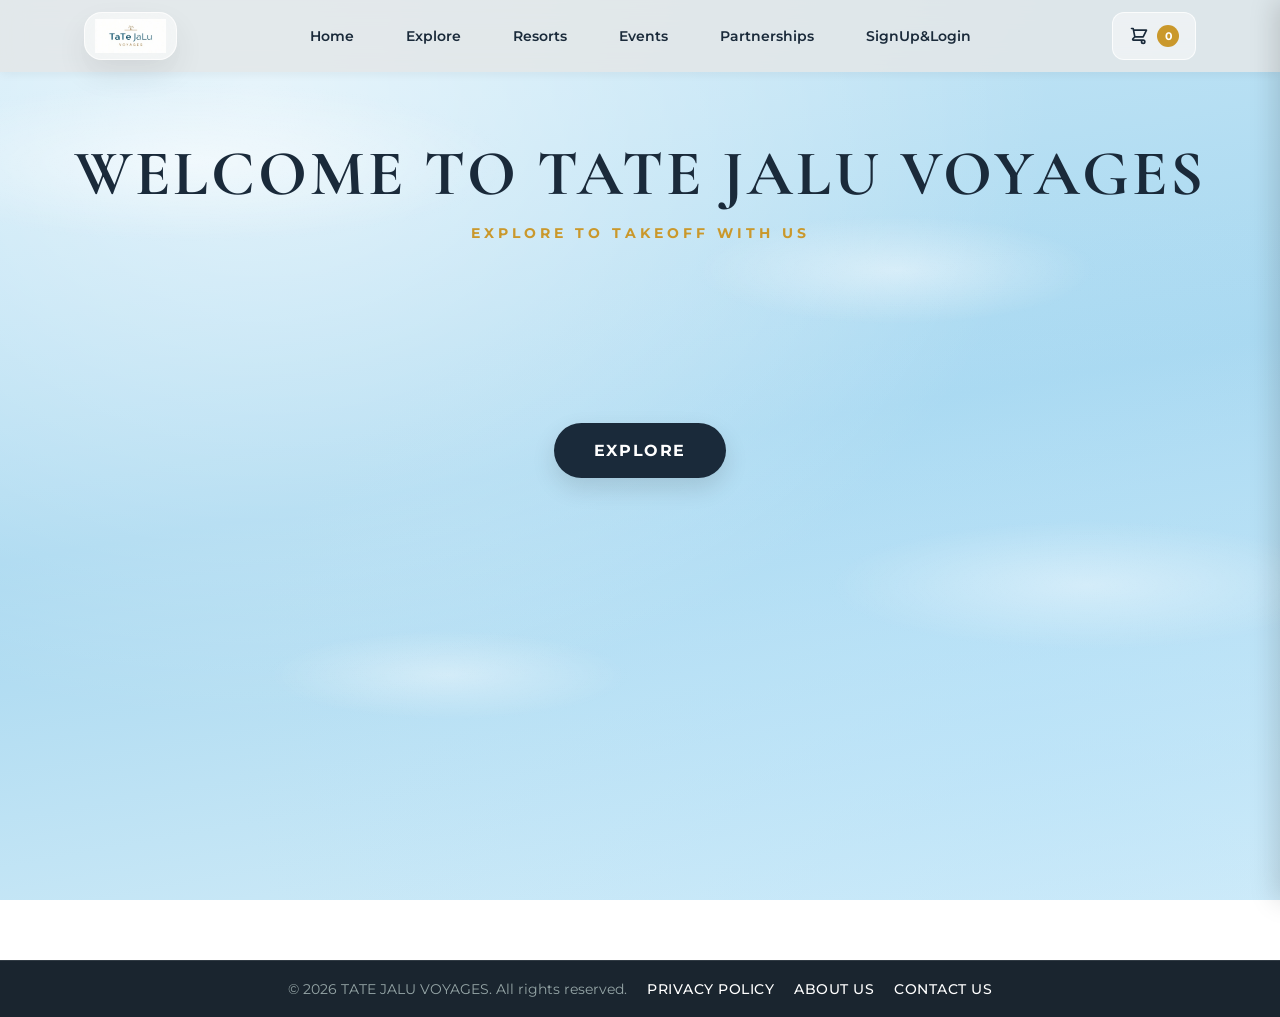
<file: FINALLY WEBSITE/index.html>
<!DOCTYPE html>
<html lang="en">
<head>
    <meta charset="UTF-8">
    <meta name="viewport" content="width=device-width, initial-scale=1.0">
    <title>Welcome Page</title>
    <link href="https://fonts.googleapis.com/css2?family=Cormorant+Garamond:wght@400;500;600&family=Montserrat:wght@400;600;700&display=swap" rel="stylesheet"/>
    <link rel="stylesheet" href="unified_style.css">
</head>
<body>
<nav class="main-nav" aria-label="Main navigation">
    <div class="nav-inner">
        <a href="index.html" class="brand-logo">
            <img src="images/logo.jpg" alt="Tate Jalu Voyages logo">
        </a>
        <a href="index.html">Home</a>
        <a href="ExplorePage.html">Explore</a>
        <a href="All Resorts.html">Resorts</a>
        <a href="All events.html">Events</a>
        <a href="TJ_ Partnerships.html">Partnerships</a>
        <a href="SignUP&Login.html">SignUp&Login</a>
        <a href="#" class="nav-cart" aria-label="Shopping cart">
            <svg aria-hidden="true" xmlns="http://www.w3.org/2000/svg" fill="none" viewBox="0 0 24 24" stroke="currentColor">
                <path stroke-linecap="round" stroke-linejoin="round" stroke-width="2" d="M3 3h2l.4 2M7 13h10l4-8H5.4M7 13L5.4 5M7 13l-2.293 2.293c-.63.63-.184 1.707.707 1.707H17m0 0a2 2 0 100 4 2 2 0 000-4z"/>
            </svg>
            <span class="totalQuantity">0</span>
        </a>
    </div>
</nav>

   <div class="sky-container">
        <!-- Header Group (Title + Subtitle) with an ID so JS can hide it -->
        <div class="header-container" id="welcomeHeader">
            <h1 class="welcome-heading">Welcome to tate jalu voyages</h1>
            <p class="welcome-subtitle">EXPLORE TO TAKEOFF WITH US</p>
        </div>

        <!-- The Airplane -->
        <div class="airplane-wrapper" id="airplane">
            <img src="images/plane.png" alt="Taking off airplane">
        </div>

        <!-- Centered Explore Button -->
        <button class="explore-btn" id="exploreBtn">Explore</button>
	
    </div>

    <!-- Hidden Persistent Interactive Checkout Sidebar Frame -->
    <div class="cartTab">
        <h1>Shopping Cart</h1>
        <div class="listCart"></div>
        <div class="btn">
            <button class="close">CLOSE</button>
            <button class="checkOut">CHECK OUT</button>
        </div>
    </div>

    <script src="unified_script.js"></script>

    <footer class="global-site-footer-wrap">
    <div class="footer-inner-content">
        <p class="footer-copyright-text">&copy; 2026 TATE JALU VOYAGES. All rights reserved.</p>
        <div class="footer-links-navigation">
            <br>
            <a href="PrivacyPolicy.html" class="footer-redirect-link">Privacy Policy</a>
            <a href="AboutUs.html" class="footer-redirect-link">About Us</a>
            <a href="ContactUs.html" class="footer-redirect-link">Contact Us</a>
        </div>
    </div>
</footer>

</body>
</html>
</file>
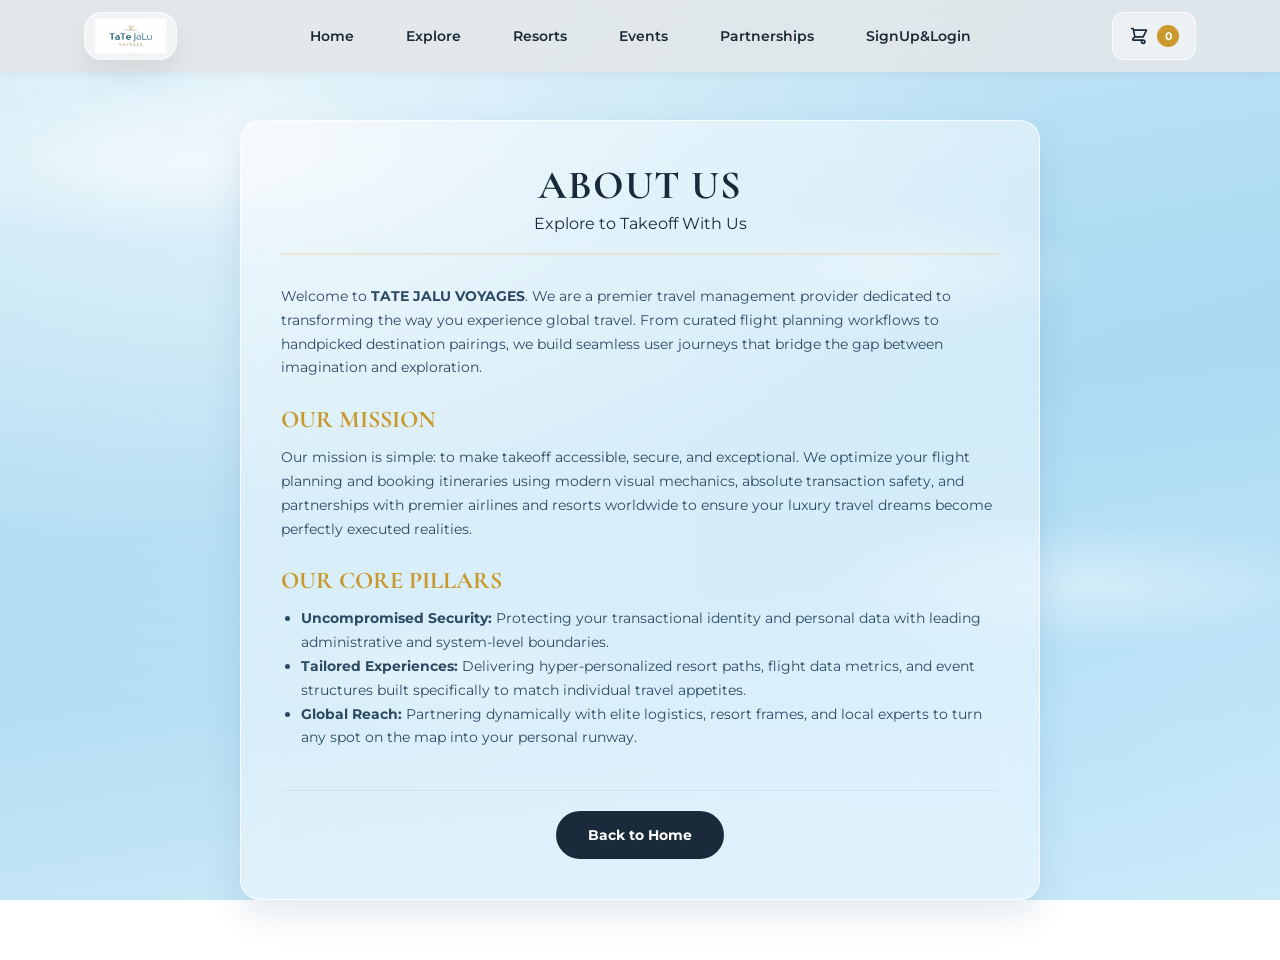
<file: FINALLY WEBSITE/AboutUs.html>
<!DOCTYPE html>
<html lang="en">
<head>
    <meta charset="UTF-8">
    <meta name="viewport" content="width=device-width, initial-scale=1.0">
    <title>About Us - Tate Jalu Voyages</title>
    <link rel="stylesheet" href="unified_style.css">
</head>
<body>

    <nav class="main-nav" aria-label="Main navigation">
        <div class="nav-inner">
            <a href="index.html" class="brand-logo">
                <img src="images/logo.jpg" alt="Tate Jalu Voyages logo">
            </a>
            <a href="index.html">Home</a>
            <a href="ExplorePage.html">Explore</a>
            <a href="All Resorts.html">Resorts</a>
            <a href="All events.html">Events</a>
            <a href="TJ_ Partnerships.html">Partnerships</a>
            <a href="SignUP&Login.html">SignUp&Login</a>
            <a href="#" class="nav-cart" aria-label="Shopping cart">
                <svg aria-hidden="true" xmlns="http://www.w3.org/2000/svg" fill="none" viewBox="0 0 24 24" stroke="currentColor">
                    <path stroke-linecap="round" stroke-linejoin="round" stroke-width="2" d="M3 3h2l.4 2M7 13h10l4-8H5.4M7 13L5.4 5M7 13l-2.293 2.293c-.63.63-.184 1.707.707 1.707H17m0 0a2 2 0 100 4 2 2 0 000-4z"/>
                </svg>
                <span class="totalQuantity">0</span>
            </a>
        </div>
    </nav>

    <div class="policy-container">
        
        <div class="policy-header">
            <h1>About Us</h1>
            <p class="policy-subtitle">Explore to Takeoff With Us</p>
        </div>

        <div class="policy-section">
            <p>Welcome to <strong>TATE JALU VOYAGES</strong>. We are a premier travel management provider dedicated to transforming the way you experience global travel. From curated flight planning workflows to handpicked destination pairings, we build seamless user journeys that bridge the gap between imagination and exploration.</p>
        </div>

        <div class="policy-section">
            <h2>Our Mission</h2>
            <p>Our mission is simple: to make takeoff accessible, secure, and exceptional. We optimize your flight planning and booking itineraries using modern visual mechanics, absolute transaction safety, and partnerships with premier airlines and resorts worldwide to ensure your luxury travel dreams become perfectly executed realities.</p>
        </div>

        <div class="policy-section">
            <h2>Our Core Pillars</h2>
            <ul class="core-values-list">
                <li><strong>Uncompromised Security:</strong> Protecting your transactional identity and personal data with leading administrative and system-level boundaries.</li>
                <li><strong>Tailored Experiences:</strong> Delivering hyper-personalized resort paths, flight data metrics, and event structures built specifically to match individual travel appetites.</li>
                <li><strong>Global Reach:</strong> Partnering dynamically with elite logistics, resort frames, and local experts to turn any spot on the map into your personal runway.</li>
            </ul>
        </div>

        <div class="policy-footer">
            <a href="index.html" class="back-btn">Back to Home</a>
        </div>

    </div>

</body>
</html>
</file>
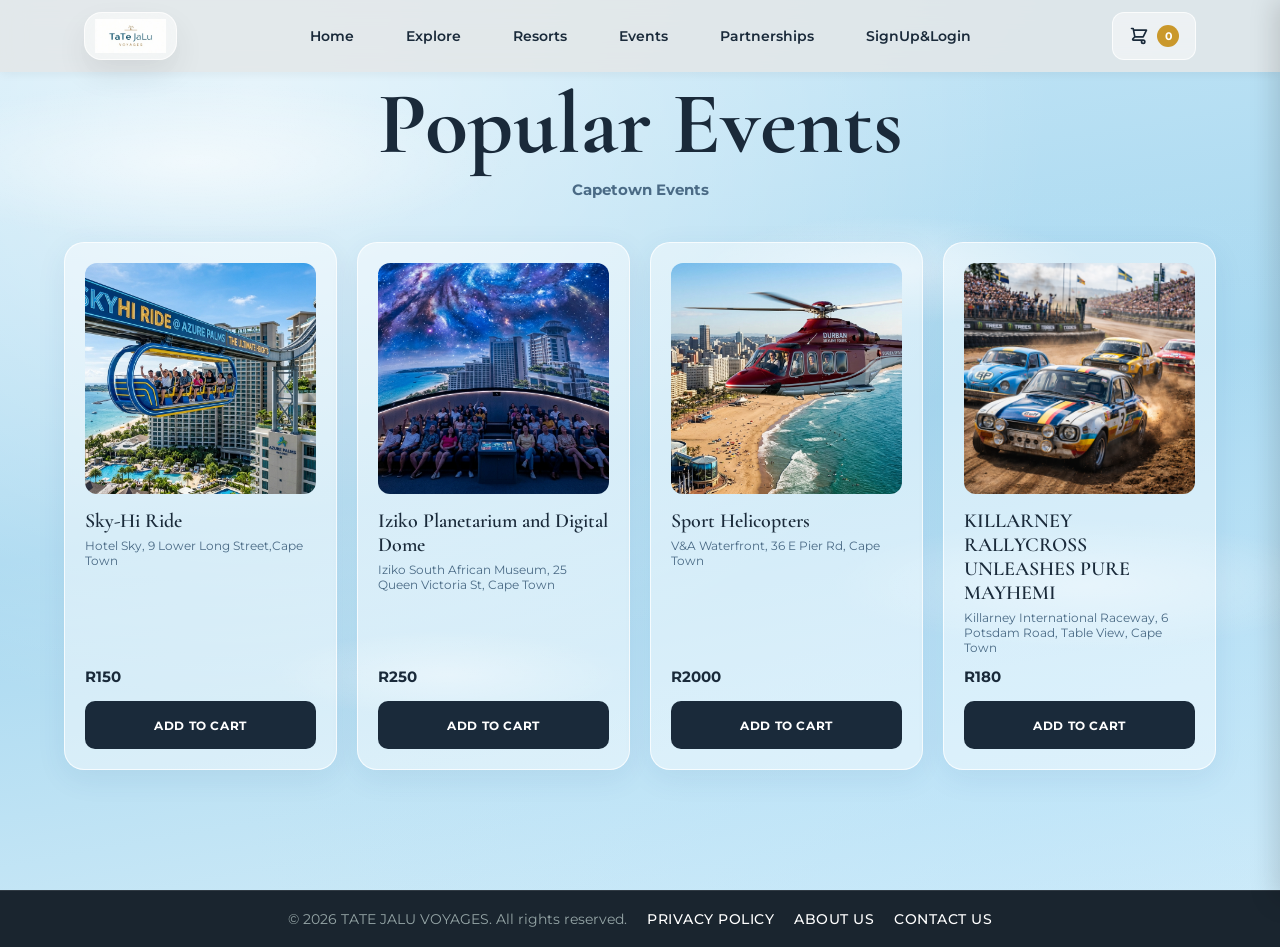
<file: FINALLY WEBSITE/Capetown.html>
<!DOCTYPE html>
<html lang="en">
<head>
    <meta charset="UTF-8">
    <meta name="viewport" content="width=device-width, initial-scale=1.0">
    <title>LOUNGE.SHOP - Responsive E-Commerce</title>
    <link href="https://fonts.googleapis.com/css2?family=Cormorant+Garamond:wght@400;500;600&family=Montserrat:wght@400;600;700&display=swap" rel="stylesheet"/>
    <link rel="stylesheet" href="unified_style.css">
</head>
<body>

    <nav class="main-nav" aria-label="Main navigation">
    <div class="nav-inner">
        <a href="index.html" class="brand-logo">
            <img src="images/logo.jpg" alt="Tate Jalu Voyages logo">
        </a>
        <a href="index.html">Home</a>
        <a href="ExplorePage.html">Explore</a>
        <a href="All Resorts.html">Resorts</a>
        <a href="All events.html">Events</a>
        <a href="TJ_ Partnerships.html">Partnerships</a>
        <a href="SignUP&Login.html">SignUp&Login</a>
        <a href="#" class="nav-cart" aria-label="Shopping cart">
            <svg aria-hidden="true" xmlns="http://www.w3.org/2000/svg" fill="none" viewBox="0 0 24 24" stroke="currentColor">
                <path stroke-linecap="round" stroke-linejoin="round" stroke-width="2" d="M3 3h2l.4 2M7 13h10l4-8H5.4M7 13L5.4 5M7 13l-2.293 2.293c-.63.63-.184 1.707.707 1.707H17m0 0a2 2 0 100 4 2 2 0 000-4z"/>
            </svg>
            <span class="totalQuantity">0</span>
        </a>
    </div>
</nav>

    <!-- Integrated Master Layout Wrapper -->
    <div class="container">
        <header>
            <div class="title">
                <a href="#" id="homeLink">Popular Events</a>
            </div>
        </header>
        <h2 class="page-subtitle">Capetown Events</h2>

        <!-- Dynamic Target Core View Mount -->
        <div id="contentTab"></div>
    </div>

    <!-- Hidden Persistent Interactive Checkout Sidebar Frame -->
    <div class="cartTab">
        <h1>Shopping Cart</h1>
        <div class="listCart"></div>
        <div class="btn">
            <button class="close">CLOSE</button>
            <button class="checkOut">CHECK OUT</button>
        </div>
    </div>

    <script>
        // Centralized Product Catalog Storage Registry
        const products = [
            {
                id: 9,
                name: "Sky-Hi Ride",
                location: "Hotel Sky, 9 Lower Long Street,Cape Town",
                price: 150,
                description: "Take your adventure to new heights with the Sky-Hi Ride at Hotel Sky on 2026-11-02 at 09:30. This thrilling rooftop attraction launches riders high above the city skyline, delivering breathtaking panoramic views and an unforgettable adrenaline rush.",
                image: "images/cape1.png"
            },
            {
                id: 10,
                name: "Iziko Planetarium and Digital Dome",
                location: "Iziko South African Museum, 25 Queen Victoria St, Cape Town",
                price: 250,
                description: "Step into a fully immersive digital dome experience on 2026-07-03 at 14:00 where light, sound, and motion surround you in every direction. High-resolution visuals are projected across a massive curved dome, transforming the space into a living world of music, storytelling, and interactive art.",
                image: "images/cape2.png"
            },
            {
                id: 11,
                name: "Sport Helicopters",
                location: "V&A Waterfront, 36 E Pier Rd, Cape Town",
                price: 2000,
                description: "Take to the skies on an unforgettable helicopter ride experience on 2026-07-04 at 16:45, where breathtaking aerial views and the thrill of flight come together. Glide above stunning landscapes, city skylines, or scenic coastlines while enjoying a smooth and exhilarating journey from a whole new perspective.",
                image: "images/cape3.png"
            },
            {
                id: 12,
                name: "KILLARNEY RALLYCROSS UNLEASHES PURE MAYHEMI",
                location: "Killarney International Raceway, 6 Potsdam Road, Table View, Cape Town",
                price: 180,
                description: "Experience the adrenaline of Rallycross on 2026-07-05 at 19:00, where high-performance cars battle it out on a mix of dirt and asphalt tracks in fast-paced, wheel-to-wheel action. Expect roaring engines, dramatic drifts, flying gravel, and intense racing as drivers push their skills to the limit.",
                image: "images/cape4.png"
            }
        ];
        window.products = products;
    </script>
    <script src="unified_script.js"></script>
    <footer class="global-site-footer-wrap">
    <div class="footer-inner-content">
        <p class="footer-copyright-text">&copy; 2026 TATE JALU VOYAGES. All rights reserved.</p>
        <div class="footer-links-navigation">
            <br>
            <a href="PrivacyPolicy.html" class="footer-redirect-link">Privacy Policy</a>
            <a href="AboutUs.html" class="footer-redirect-link">About Us</a>
            <a href="ContactUs.html" class="footer-redirect-link">Contact Us</a>
        </div>
    </div>
</footer>
</body>
</html>
</file>
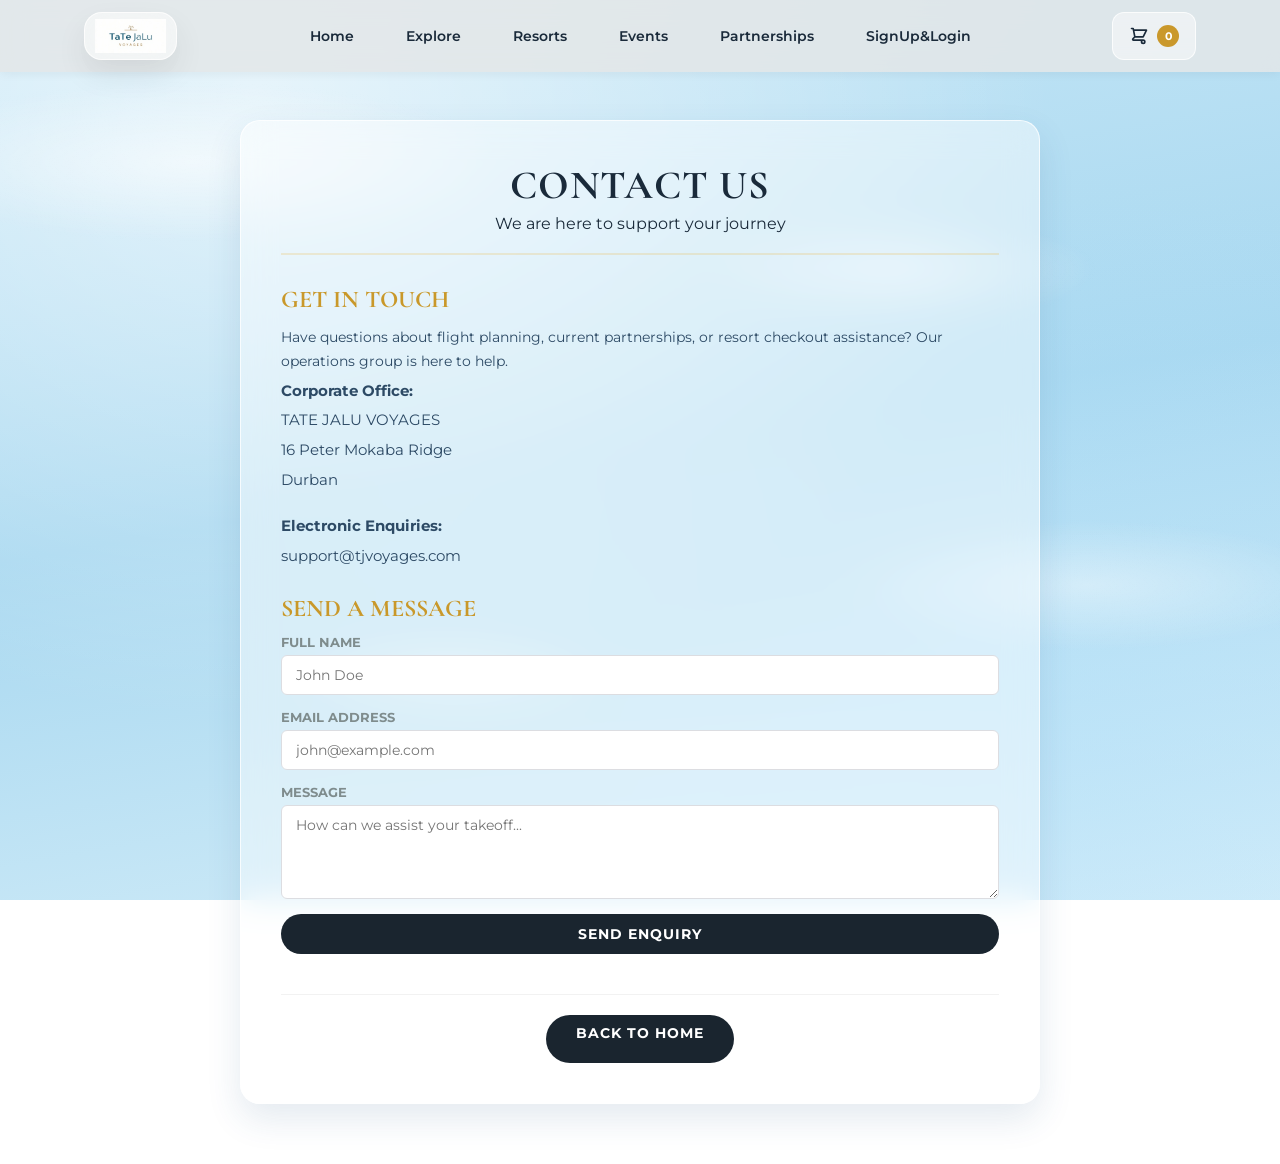
<file: FINALLY WEBSITE/ContactUs.html>
<!DOCTYPE html>
<html lang="en">
<head>
    <meta charset="UTF-8">
    <meta name="viewport" content="width=device-width, initial-scale=1.0">
    <title>Contact Us - Tate Jalu Voyages</title>
    <link href="https://fonts.googleapis.com/css2?family=Cormorant+Garamond:wght@400;500;600&family=Montserrat:wght@400;600;700&display=swap" rel="stylesheet"/>
    <link rel="stylesheet" href="unified_style.css">
    <style>

        /* Two-column layout grid inside the format framework */
        .contact-grid {
            display: grid;
            grid-template-columns: 1fr 1fr;
            gap: 40px;
            margin-bottom: 30px;
        }

        @media (max-width: 768px) {
            .contact-grid {
                grid-template-columns: 1fr;
                gap: 30px;
            }
        }

        .contact-section h2 {
            font-size: 1.3rem;
            font-weight: 700;
            color: #1a252f;
            margin-bottom: 15px;
            text-transform: uppercase;
            letter-spacing: 0.5px;
        }

        .info-block {
            margin-bottom: 20px;
        }

        .info-block p {
            margin: 4px 0;
            font-size: 0.95rem;
        }

        /* Interactive feedback form framework built to match site styles */
        .contact-form {
            display: flex;
            flex-direction: column;
            gap: 15px;
        }

        .form-group {
            display: flex;
            flex-direction: column;
            gap: 5px;
        }

        .form-group label {
            font-size: 0.8rem;
            font-weight: 700;
            text-transform: uppercase;
            color: #7f8c8d;
        }

        .form-group input, .form-group textarea {
            padding: 10px 14px;
            font-family: 'Montserrat', sans-serif;
            font-size: 0.9rem;
            border: 1px solid #dcdde1;
            border-radius: 6px;
            outline: none;
            transition: border-color 0.2s ease;
        }

        .form-group input:focus, .form-group textarea:focus {
            border-color: #1a252f;
        }

        .submit-btn {
            padding: 12px 20px;
            background-color: #1a252f;
            color: white;
            border: none;
            border-radius: 25px;
            font-weight: 700;
            font-size: 0.85rem;
            text-transform: uppercase;
            cursor: pointer;
            letter-spacing: 1px;
            transition: background-color 0.2s ease, transform 0.1s ease;
        }

        .submit-btn:hover {
            background-color: var(--gold-btn);
            transform: translateY(-1px);
        }

        .contact-footer {
            text-align: center;
            margin-top: 40px;
            padding-top: 20px;
            border-top: 1px solid #f1f2f6;
        }

        .back-btn {
            display: inline-block;
            padding: 10px 30px;
            background-color: #1a252f;
            color: #ffffff;
            text-decoration: none;
            font-weight: 700;
            font-size: 0.85rem;
            text-transform: uppercase;
            border-radius: 25px;
            letter-spacing: 1px;
            transition: background-color 0.2s ease, transform 0.2s ease;
        }

        .back-btn:hover {
            background-color: var(--gold-btn);
            transform: translateY(-1px);
        }
    </style>
</head>
<body>

    <nav class="main-nav" aria-label="Main navigation">
        <div class="nav-inner">
            <a href="index.html" class="brand-logo">
                <img src="images/logo.jpg" alt="Tate Jalu Voyages logo">
            </a>
            <a href="index.html">Home</a>
            <a href="ExplorePage.html">Explore</a>
            <a href="All Resorts.html">Resorts</a>
            <a href="All events.html">Events</a>
            <a href="TJ_ Partnerships.html">Partnerships</a>
            <a href="SignUP&Login.html">SignUp&Login</a>
            <a href="#" class="nav-cart" aria-label="Shopping cart">
                <svg aria-hidden="true" xmlns="http://www.w3.org/2000/svg" fill="none" viewBox="0 0 24 24" stroke="currentColor">
                    <path stroke-linecap="round" stroke-linejoin="round" stroke-width="2" d="M3 3h2l.4 2M7 13h10l4-8H5.4M7 13L5.4 5M7 13l-2.293 2.293c-.63.63-.184 1.707.707 1.707H17m0 0a2 2 0 100 4 2 2 0 000-4z"/>
                </svg>
                <span class="totalQuantity">0</span>
            </a>
        </div>
    </nav>

    <div class="policy-container">
        
        <div class="policy-header">
            <h1>Contact Us</h1>
            <p class="policy-subtitle">We are here to support your journey</p>
        </div>

        <div class="policy-grid">
            
            <div class="policy-section">
                <h2>Get in Touch</h2>
                <p>Have questions about flight planning, current partnerships, or resort checkout assistance? Our operations group is here to help.</p>
                
                <div class="info-block">
                    <p><strong>Corporate Office:</strong></p>
                    <p>TATE JALU VOYAGES</p>
                    <p>16 Peter Mokaba Ridge</p>
                    <p>Durban</p>
                </div>

                <div class="info-block">
                    <p><strong>Electronic Enquiries:</strong></p>
                    <p>support@tjvoyages.com</p>
                </div>
            </div>

            <div class="policy-section">
                <h2>Send a Message</h2>
                <form class="contact-form" action="#" method="POST">
                    <div class="form-group">
                        <label for="userName">Full Name</label>
                        <input type="text" id="userName" required placeholder="John Doe">
                    </div>
                    <div class="form-group">
                        <label for="userEmail">Email Address</label>
                        <input type="email" id="userEmail" required placeholder="john@example.com">
                    </div>
                    <div class="form-group">
                        <label for="userMessage">Message</label>
                        <textarea id="userMessage" rows="4" required placeholder="How can we assist your takeoff..."></textarea>
                    </div>
                    <button type="submit" class="submit-btn">Send Enquiry</button>
                </form>
            </div>

        </div>

        <div class="policy-footer">
            <a href="index.html" class="back-btn">Back to Home</a>
        </div>

    </div>

</body>
</html>
</file>
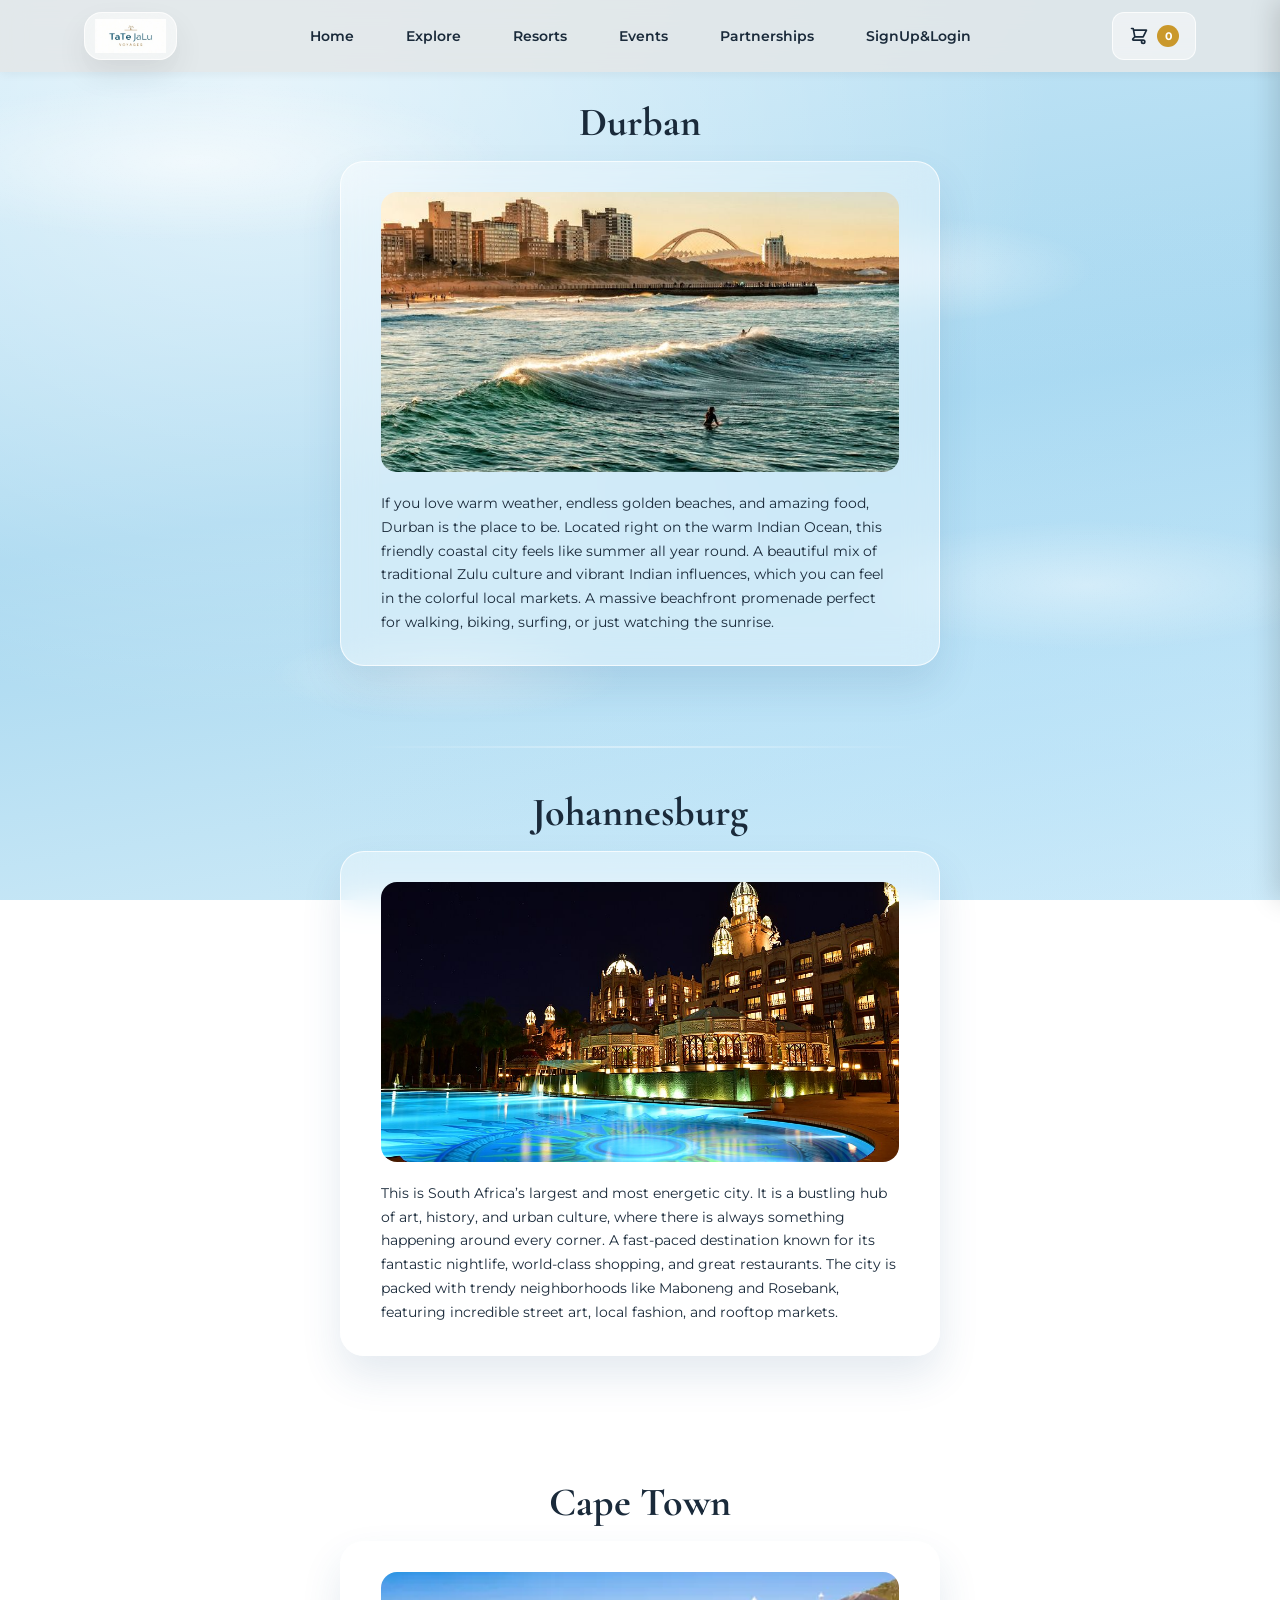
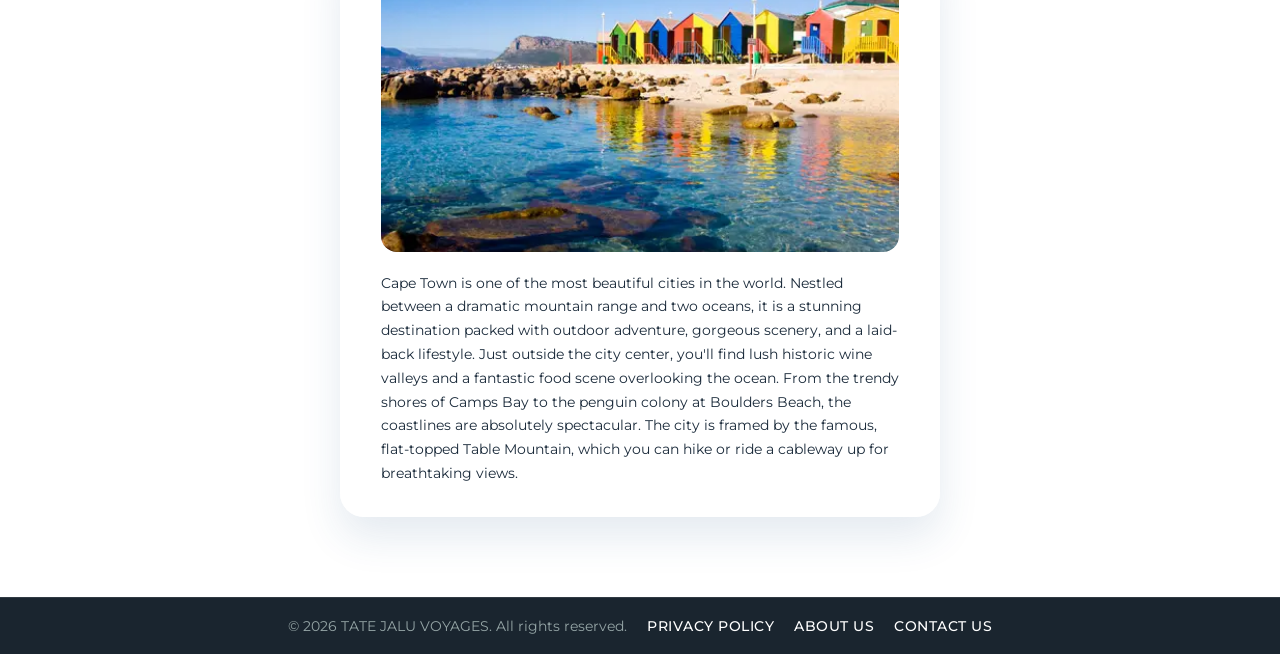
<file: FINALLY WEBSITE/ExplorePage.html>
<!DOCTYPE html>
<html lang="en">
<head>
    <meta charset="UTF-8">
    <meta name="viewport" content="width=device-width, initial-scale=1.0">
    <title>Explore Destinations</title>
    <link href="https://fonts.googleapis.com/css2?family=Cormorant+Garamond:wght@400;500;600&family=Montserrat:wght@400;600;700&display=swap" rel="stylesheet"/>
    <link rel="stylesheet" href="unified_style.css">
</head>
<body>
<nav class="main-nav" aria-label="Main navigation">
    <div class="nav-inner">
        <a href="index.html" class="brand-logo">
            <img src="images/logo.jpg" alt="Tate Jalu Voyages logo">
        </a>
        <a href="index.html">Home</a>
        <a href="ExplorePage.html">Explore</a>
        <a href="All Resorts.html">Resorts</a>
        <a href="All events.html">Events</a>
        <a href="TJ_ Partnerships.html">Partnerships</a>
        <a href="SignUP&Login.html">SignUp&Login</a>
        <a href="#" class="nav-cart" aria-label="Shopping cart">
            <svg aria-hidden="true" xmlns="http://www.w3.org/2000/svg" fill="none" viewBox="0 0 24 24" stroke="currentColor">
                <path stroke-linecap="round" stroke-linejoin="round" stroke-width="2" d="M3 3h2l.4 2M7 13h10l4-8H5.4M7 13L5.4 5M7 13l-2.293 2.293c-.63.63-.184 1.707.707 1.707H17m0 0a2 2 0 100 4 2 2 0 000-4z"/>
            </svg>
            <span class="totalQuantity">0</span>
        </a>
    </div>
</nav>
<center>
<br>
<br>
    <div class="destination-container">
        <h1><a href="Durban1.html" class="city-link">Durban</a></h1>
        <div class="glass-bubble">
            <img src="images/Durban.jfif" alt="Durban Beachfront" class="destination-img">
            <p>If you love warm weather, endless golden beaches, and amazing food, Durban is the place to be. Located right on the warm Indian Ocean, this friendly coastal city feels like summer all year round. A beautiful mix of traditional Zulu culture and vibrant Indian influences, which you can feel in the colorful local markets. A massive beachfront promenade perfect for walking, biking, surfing, or just watching the sunrise.</p>
        </div>
    </div>

    <hr style="width: 560px; border: 0; height: 2px; background: linear-gradient(90deg, transparent, rgba(255, 255, 255, 0.4), transparent); margin: 40px auto;">

    <div class="destination-container">
        <h1><a href="Johannesburg1.html" class="city-link">Johannesburg</a></h1>
        <div class="glass-bubble">
            <img src="images/Joburg.jpg" alt="Johannesburg Skyline" class="destination-img">
            <p>This is South Africa’s largest and most energetic city. It is a bustling hub of art, history, and urban culture, where there is always something happening around every corner. A fast-paced destination known for its fantastic nightlife, world-class shopping, and great restaurants. The city is packed with trendy neighborhoods like Maboneng and Rosebank, featuring incredible street art, local fashion, and rooftop markets.</p>
        </div>
    </div>

    <hr style="width: 560px; border: 0; height: 2px; background: linear-gradient(90deg, transparent, rgba(255, 255, 255, 0.4), transparent); margin: 40px auto;">

    <div class="destination-container">
        <h1><a href="Cape Town1.html" class="city-link">Cape Town</a></h1>
        <div class="glass-bubble">
            <img src="images/CapeTown2.webp" alt="Cape Town Coastline" class="destination-img">
            <p>Cape Town is one of the most beautiful cities in the world. Nestled between a dramatic mountain range and two oceans, it is a stunning destination packed with outdoor adventure, gorgeous scenery, and a laid-back lifestyle. Just outside the city center, you'll find lush historic wine valleys and a fantastic food scene overlooking the ocean. From the trendy shores of Camps Bay to the penguin colony at Boulders Beach, the coastlines are absolutely spectacular. The city is framed by the famous, flat-topped Table Mountain, which you can hike or ride a cableway up for breathtaking views.</p>
        </div>
    </div>

</center>

<!-- Hidden Persistent Interactive Checkout Sidebar Frame -->
<div class="cartTab">
    <h1>Shopping Cart</h1>
    <div class="listCart"></div>
    <div class="btn">
        <button class="close">CLOSE</button>
        <button class="checkOut">CHECK OUT</button>
    </div>
</div>

<script src="unified_script.js"></script>
<footer class="global-site-footer-wrap">
    <div class="footer-inner-content">
        <p class="footer-copyright-text">&copy; 2026 TATE JALU VOYAGES. All rights reserved.</p>
        <div class="footer-links-navigation">
            <br>
            <a href="PrivacyPolicy.html" class="footer-redirect-link">Privacy Policy</a>
            <a href="AboutUs.html" class="footer-redirect-link">About Us</a>
            <a href="ContactUs.html" class="footer-redirect-link">Contact Us</a>
        </div>
    </div>
</footer>

</body>
</html>
</file>
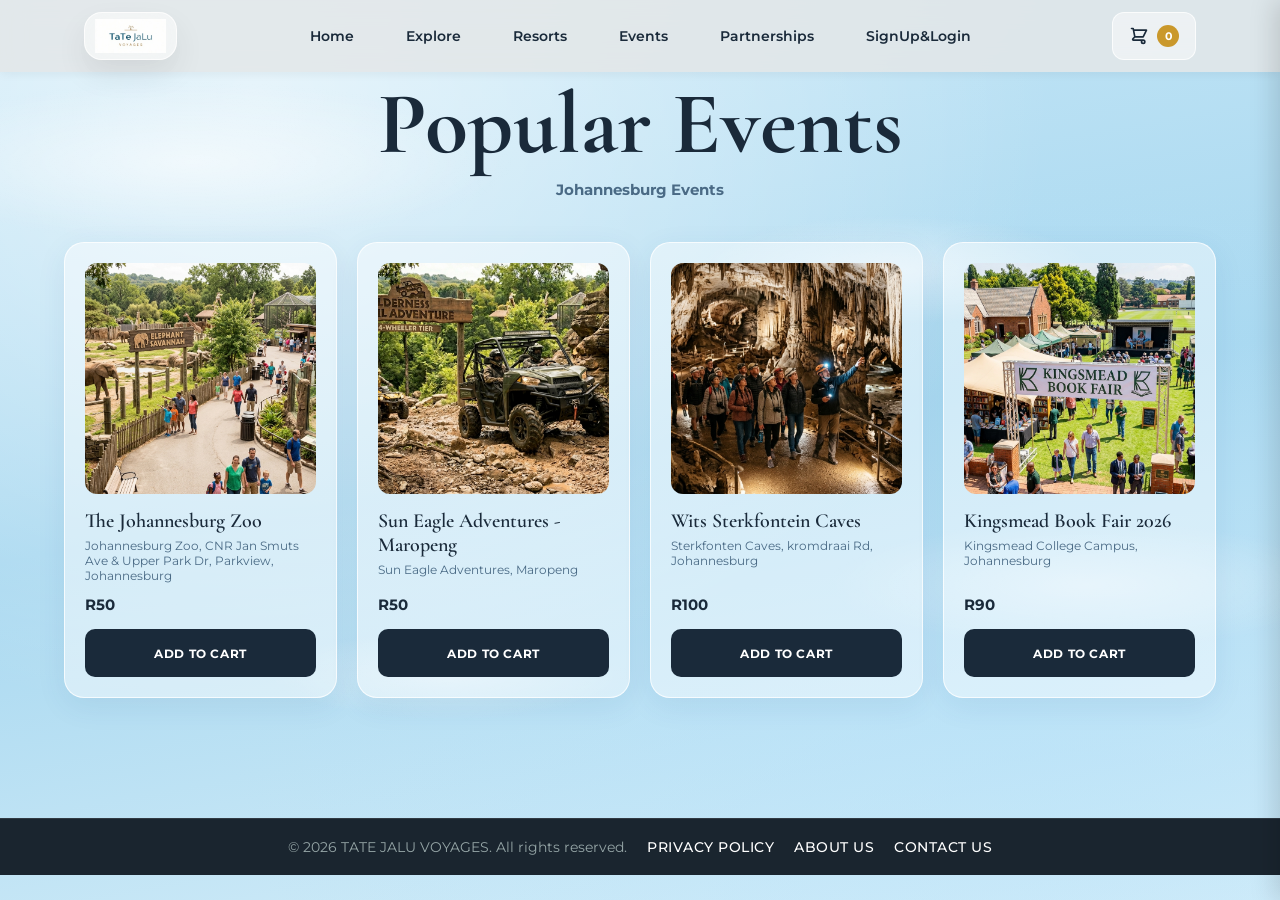
<file: FINALLY WEBSITE/Johannesburg.html>
<!DOCTYPE html>
<html lang="en">
<head>
    <meta charset="UTF-8">
    <meta name="viewport" content="width=device-width, initial-scale=1.0">
    <title>LOUNGE.SHOP - Responsive E-Commerce</title>
    <link href="https://fonts.googleapis.com/css2?family=Cormorant+Garamond:wght@400;500;600&family=Montserrat:wght@400;600;700&display=swap" rel="stylesheet"/>
    <link rel="stylesheet" href="unified_style.css">
</head>
<body>

   <nav class="main-nav" aria-label="Main navigation">
    <div class="nav-inner">
        <a href="index.html" class="brand-logo">
            <img src="images/logo.jpg" alt="Tate Jalu Voyages logo">
        </a>
        <a href="index.html">Home</a>
        <a href="ExplorePage.html">Explore</a>
        <a href="All Resorts.html">Resorts</a>
        <a href="All events.html">Events</a>
        <a href="TJ_ Partnerships.html">Partnerships</a>
        <a href="SignUP&Login.html">SignUp&Login</a>
        <a href="#" class="nav-cart" aria-label="Shopping cart">
            <svg aria-hidden="true" xmlns="http://www.w3.org/2000/svg" fill="none" viewBox="0 0 24 24" stroke="currentColor">
                <path stroke-linecap="round" stroke-linejoin="round" stroke-width="2" d="M3 3h2l.4 2M7 13h10l4-8H5.4M7 13L5.4 5M7 13l-2.293 2.293c-.63.63-.184 1.707.707 1.707H17m0 0a2 2 0 100 4 2 2 0 000-4z"/>
            </svg>
            <span class="totalQuantity">0</span>
        </a>
    </div>
</nav>

    <!-- Integrated Master Layout Wrapper -->
    <div class="container">
        <header>
            <div class="title">
                <a href="#" id="homeLink">Popular Events</a>
            </div>
        </header>
        <h2 class="page-subtitle">Johannesburg Events</h2>

        <!-- Dynamic Target Core View Mount -->
        <div id="contentTab"></div>
    </div>

    <!-- Hidden Persistent Interactive Checkout Sidebar Frame -->
    <div class="cartTab">
        <h1>Shopping Cart</h1>
        <div class="listCart"></div>
        <div class="btn">
            <button class="close">CLOSE</button>
            <button class="checkOut">CHECK OUT</button>
        </div>
    </div>

    <script>
        // Centralized Product Catalog Storage Registry
        const products = [
            {
                 id: 1,
                name: "The Johannesburg Zoo",
                location: "Johannesburg Zoo, CNR Jan Smuts Ave & Upper Park Dr, Parkview, Johannesburg",
                price: 50,
                description: "Explore the wonders of the Johannesburg Zoo, a family-friendly destination home to a wide variety of wildlife from around the world. Event time: 2026-07-15 10:00. Enjoy scenic walkways, educational exhibits, and exciting animal encounters in a fun and relaxing environment perfect for visitors of all ages.",
                image: "images/jo1.png"
            },
            {
                id: 2,
                name: "Sun Eagle Adventures - Maropeng",
                location: "Sun Eagle Adventures, Maropeng",
                price: 50,
                description: "Take on the thrill of a 4-wheel adventure trail where rugged terrain, muddy tracks, and scenic landscapes combine for an adrenaline-filled outdoor experience. Event time: 2026-07-16 11:30. Perfect for adventure seekers, this exciting ride offers powerful off-road action, breathtaking views, and unforgettable moments across challenging trails.",
                image: "images/jo2.png"
            },
            {
                id: 3,
                name: "Wits Sterkfontein Caves",
                location: "Sterkfonten Caves, kromdraai Rd, Johannesburg",
                price: 100,
                description: "Discover the hidden beauty of a cave tour as you journey through fascinating underground passages filled with stunning rock formations and natural wonders. Event time: 2026-07-17 14:00. Guided by experienced experts, this adventure offers a unique blend of exploration, history, and breathtaking scenery for an unforgettable experience beneath the surface.",
                image: "images/jo3.png"
            },
            {
                 id: 4,
                name: "Kingsmead Book Fair 2026",
                location: "Kingsmead College Campus, Johannesburg",
                price: 90,
                description: "Step into a world of stories and creativity at a lively bookstore festival celebrating books, authors, and reading culture. Event time: 2026-07-18 09:45. Enjoy book launches, live readings, interactive activities, and a welcoming atmosphere where book lovers of all ages can discover new favorites and connect through the joy of literature.",
                image: "images/jo4.png"
            }
        ];
        window.products = products;
    </script>
    <script src="unified_script.js"></script>
    <footer class="global-site-footer-wrap">
    <div class="footer-inner-content">
        <p class="footer-copyright-text">&copy; 2026 TATE JALU VOYAGES. All rights reserved.</p>
        <div class="footer-links-navigation">
            <br>
            <a href="PrivacyPolicy.html" class="footer-redirect-link">Privacy Policy</a>
            <a href="AboutUs.html" class="footer-redirect-link">About Us</a>
            <a href="ContactUs.html" class="footer-redirect-link">Contact Us</a>
        </div>
    </div>
</footer>
</body>
</html>
</file>
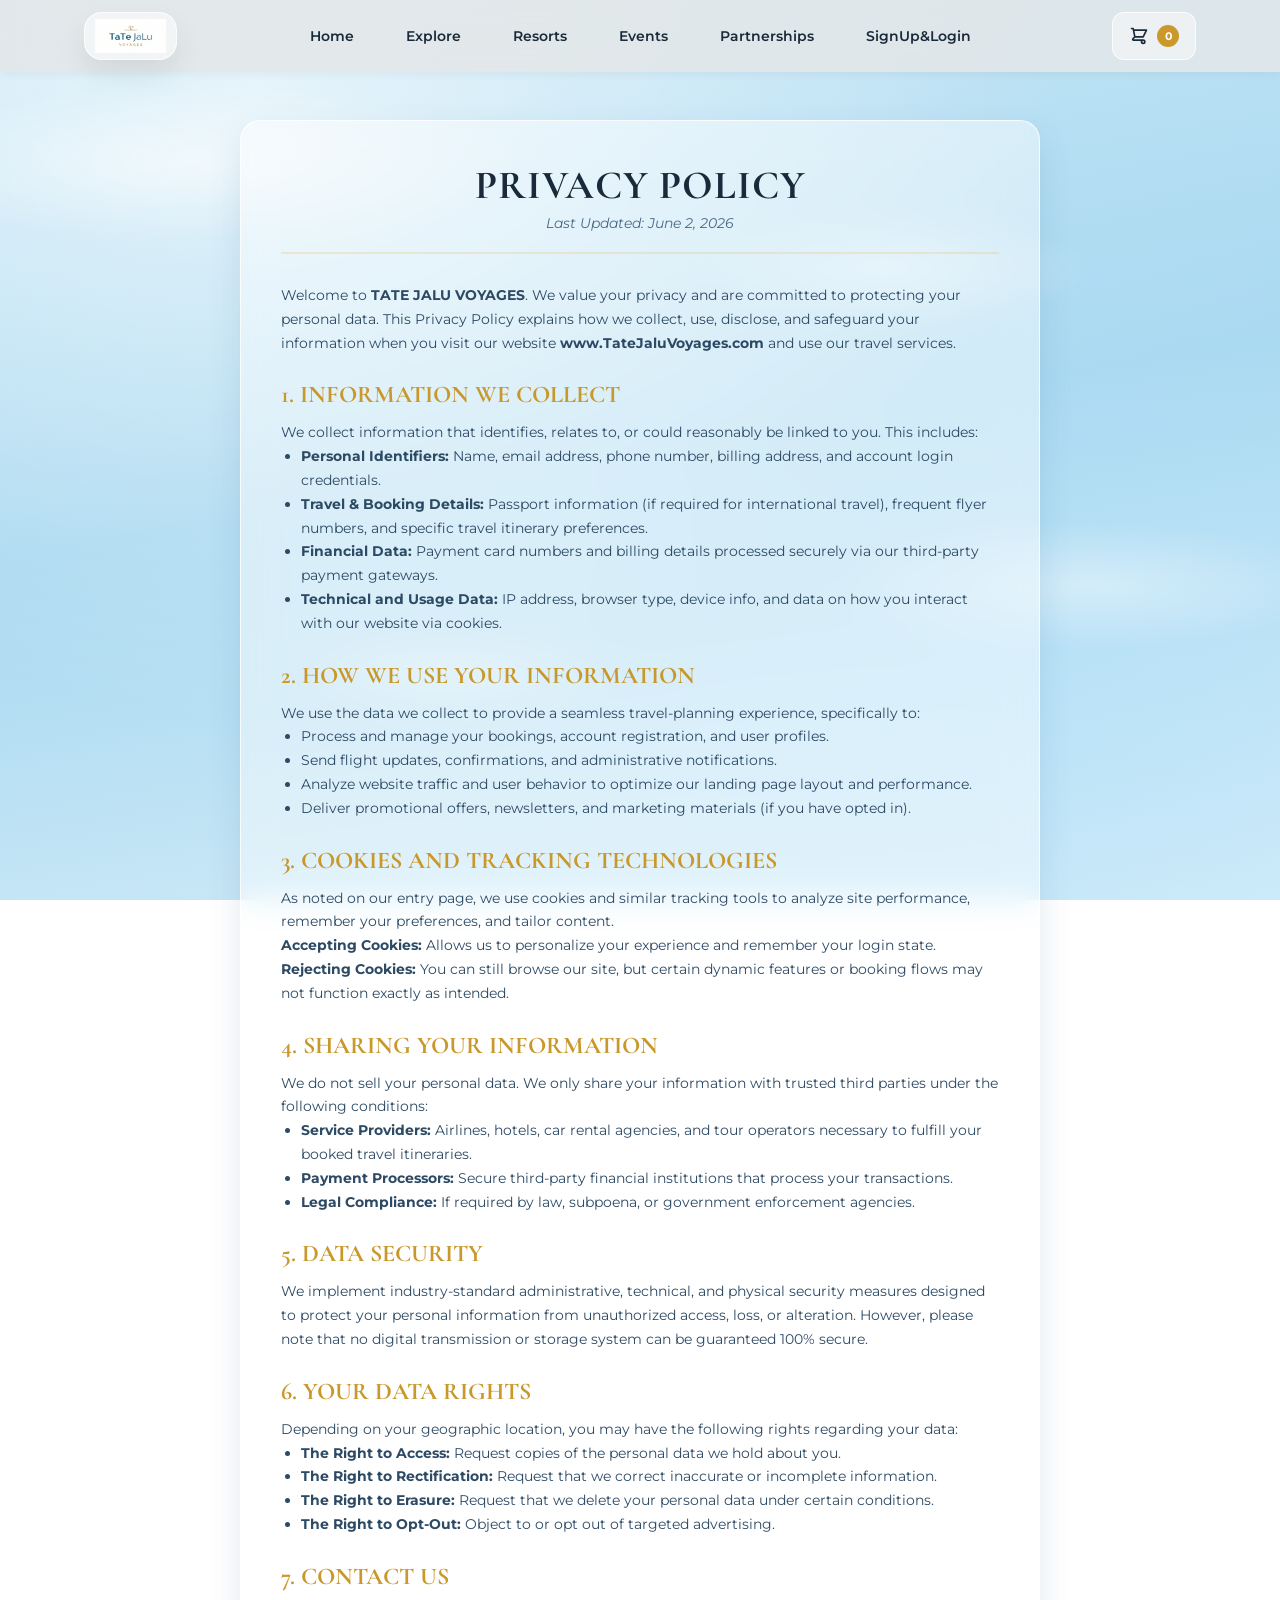
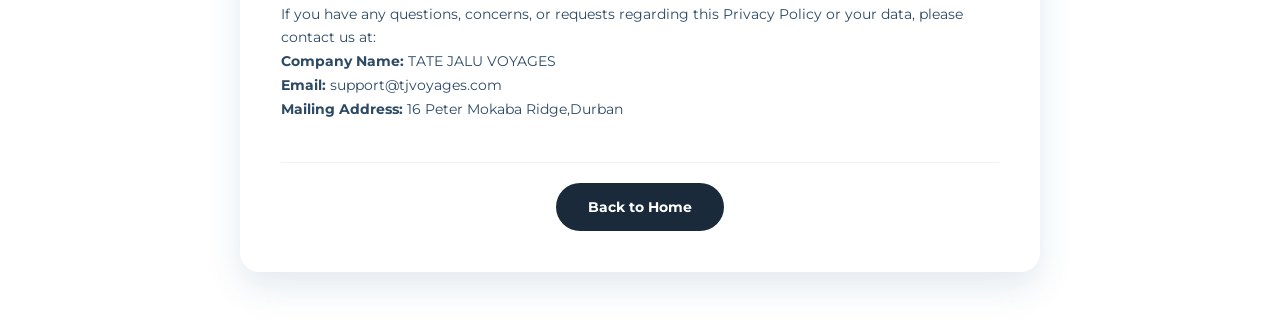
<file: FINALLY WEBSITE/PrivacyPolicy.html>
<!DOCTYPE html>
<html lang="en">
<head>
    <meta charset="UTF-8">
    <meta name="viewport" content="width=device-width, initial-scale=1.0">
    <title>Privacy Policy</title>
    <link rel="stylesheet" href="unified_style.css">
</head>
<body>

    <nav class="main-nav" aria-label="Main navigation">
        <div class="nav-inner">
            <a href="index.html" class="brand-logo">
                <img src="images/logo.jpg" alt="Tate Jalu Voyages logo">
            </a>
            <a href="index.html">Home</a>
            <a href="ExplorePage.html">Explore</a>
            <a href="All Resorts.html">Resorts</a>
            <a href="All events.html">Events</a>
            <a href="TJ_ Partnerships.html">Partnerships</a>
            <a href="SignUP&Login.html">SignUp&Login</a>
            <a href="#" class="nav-cart" aria-label="Shopping cart">
                <svg aria-hidden="true" xmlns="http://www.w3.org/2000/svg" fill="none" viewBox="0 0 24 24" stroke="currentColor">
                    <path stroke-linecap="round" stroke-linejoin="round" stroke-width="2" d="M3 3h2l.4 2M7 13h10l4-8H5.4M7 13L5.4 5M7 13l-2.293 2.293c-.63.63-.184 1.707.707 1.707H17m0 0a2 2 0 100 4 2 2 0 000-4z"/>
                </svg>
                <span class="totalQuantity">0</span>
            </a>
        </div>
    </nav>

    <div class="policy-container">
        
        <div class="policy-header">
            <h1>Privacy Policy</h1>
            <p class="last-updated">Last Updated: June 2, 2026</p>
        </div>

        <div class="policy-section">
            <p>Welcome to <strong>TATE JALU VOYAGES</strong>. We value your privacy and are committed to protecting your personal data. This Privacy Policy explains how we collect, use, disclose, and safeguard your information when you visit our website <strong>www.TateJaluVoyages.com</strong> and use our travel services.</p>
        </div>

        <div class="policy-section">
            <h2>1. Information We Collect</h2>
            <p>We collect information that identifies, relates to, or could reasonably be linked to you. This includes:</p>
            <ul>
                <li><strong>Personal Identifiers:</strong> Name, email address, phone number, billing address, and account login credentials.</li>
                <li><strong>Travel & Booking Details:</strong> Passport information (if required for international travel), frequent flyer numbers, and specific travel itinerary preferences.</li>
                <li><strong>Financial Data:</strong> Payment card numbers and billing details processed securely via our third-party payment gateways.</li>
                <li><strong>Technical and Usage Data:</strong> IP address, browser type, device info, and data on how you interact with our website via cookies.</li>
            </ul>
        </div>

        <div class="policy-section">
            <h2>2. How We Use Your Information</h2>
            <p>We use the data we collect to provide a seamless travel-planning experience, specifically to:</p>
            <ul>
                <li>Process and manage your bookings, account registration, and user profiles.</li>
                <li>Send flight updates, confirmations, and administrative notifications.</li>
                <li>Analyze website traffic and user behavior to optimize our landing page layout and performance.</li>
                <li>Deliver promotional offers, newsletters, and marketing materials (if you have opted in).</li>
            </ul>
        </div>

        <div class="policy-section">
            <h2>3. Cookies and Tracking Technologies</h2>
            <p>As noted on our entry page, we use cookies and similar tracking tools to analyze site performance, remember your preferences, and tailor content.</p>
            <p><strong>Accepting Cookies:</strong> Allows us to personalize your experience and remember your login state.</p>
            <p><strong>Rejecting Cookies:</strong> You can still browse our site, but certain dynamic features or booking flows may not function exactly as intended.</p>
        </div>

        <div class="policy-section">
            <h2>4. Sharing Your Information</h2>
            <p>We do not sell your personal data. We only share your information with trusted third parties under the following conditions:</p>
            <ul>
                <li><strong>Service Providers:</strong> Airlines, hotels, car rental agencies, and tour operators necessary to fulfill your booked travel itineraries.</li>
                <li><strong>Payment Processors:</strong> Secure third-party financial institutions that process your transactions.</li>
                <li><strong>Legal Compliance:</strong> If required by law, subpoena, or government enforcement agencies.</li>
            </ul>
        </div>

        <div class="policy-section">
            <h2>5. Data Security</h2>
            <p>We implement industry-standard administrative, technical, and physical security measures designed to protect your personal information from unauthorized access, loss, or alteration. However, please note that no digital transmission or storage system can be guaranteed 100% secure.</p>
        </div>

        <div class="policy-section">
            <h2>6. Your Data Rights</h2>
            <p>Depending on your geographic location, you may have the following rights regarding your data:</p>
            <ul>
                <li><strong>The Right to Access:</strong> Request copies of the personal data we hold about you.</li>
                <li><strong>The Right to Rectification:</strong> Request that we correct inaccurate or incomplete information.</li>
                <li><strong>The Right to Erasure:</strong> Request that we delete your personal data under certain conditions.</li>
                <li><strong>The Right to Opt-Out:</strong> Object to or opt out of targeted advertising.</li>
            </ul>
        </div>

        <div class="policy-section">
            <h2>7. Contact Us</h2>
            <p>If you have any questions, concerns, or requests regarding this Privacy Policy or your data, please contact us at:</p>
            <p><strong>Company Name:</strong> TATE JALU VOYAGES<br>
            <strong>Email:</strong> support@tjvoyages.com<br>
            <strong>Mailing Address:</strong> 16 Peter Mokaba Ridge,Durban</p>
        </div>

        <div class="policy-footer">
            <a href="index.html" class="back-btn">Back to Home</a>
        </div>

    </div>

</body>
</html>
</file>
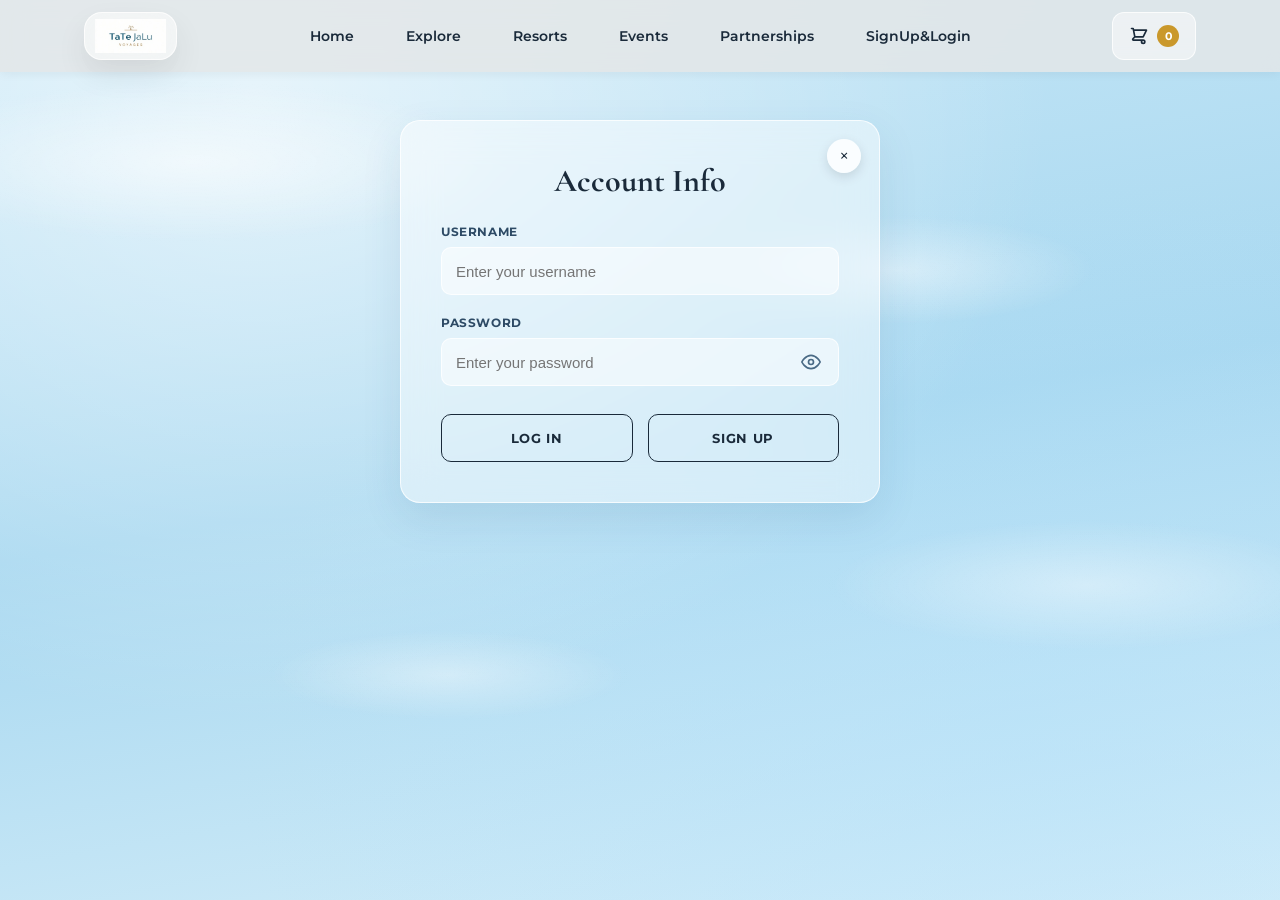
<file: FINALLY WEBSITE/SignUP&Login.html>
<!DOCTYPE html>
<html lang="en">
<head>
  <meta charset="utf-8">
  <meta name="viewport" content="width=device-width, initial-scale=1">
  <title>Account Info</title>
  <link href="https://fonts.googleapis.com/css2?family=Cormorant+Garamond:wght@400;500;600&family=Montserrat:wght@400;600;700&display=swap" rel="stylesheet"/>
  <link rel="stylesheet" href="unified_style.css">
</head>
<body>

    <nav class="main-nav" aria-label="Main navigation">
        <div class="nav-inner">
            <a href="index.html" class="brand-logo">
                <img src="images/logo.jpg" alt="Tate Jalu Voyages logo">
            </a>
            <a href="index.html">Home</a>
            <a href="ExplorePage.html">Explore</a>
            <a href="All Resorts.html">Resorts</a>
            <a href="All events.html">Events</a>
            <a href="TJ_ Partnerships.html">Partnerships</a>
            <a href="SignUP&Login.html">SignUp&Login</a>
            <a href="#" class="nav-cart" aria-label="Shopping cart">
                <svg aria-hidden="true" xmlns="http://www.w3.org/2000/svg" fill="none" viewBox="0 0 24 24" stroke="currentColor">
                    <path stroke-linecap="round" stroke-linejoin="round" stroke-width="2" d="M3 3h2l.4 2M7 13h10l4-8H5.4M7 13L5.4 5M7 13l-2.293 2.293c-.63.63-.184 1.707.707 1.707H17m0 0a2 2 0 100 4 2 2 0 000-4z"/>
                </svg>
                <span class="totalQuantity">0</span>
            </a>
        </div>
    </nav>


  <div class="main-container">
    <button type="button" id="accountCloseBtn" class="account-close" aria-label="Close account info">×</button>
    <h1 class="account-title">Account Info</h1>
    <form action="/action_page.php">
      <div class="form-row">
        <label for="username">Username</label>
        <input type="text" id="username" name="username" placeholder="Enter your username">
      </div>
      <div class="form-row">
        <label for="pwd">Password</label>
        <div class="password-wrapper">
          <input type="password" id="pwd" name="pwd" placeholder="Enter your password">
          <button type="button" id="pwdToggle" class="pwd-toggle" aria-label="Toggle password visibility">
            <svg class="eye-icon" viewBox="0 0 24 24" fill="none" stroke="currentColor" stroke-width="2"><path d="M1 12s4-8 11-8 11 8 11 8-4 8-11 8-11-8-11-8z"/><circle cx="12" cy="12" r="3"/></svg>
          </button>
        </div>
      </div>
      <div class="button-row">
        <button type="button" class="secondary" onclick="location.href='index.html'">Log In</button>
        <button type="button" class="secondary" onclick="location.href='index.html'">Sign Up</button>
      </div>
    </form>
  </div>

  <script src="unified_script.js"></script>
  <script>
    document.addEventListener('DOMContentLoaded', function () {
      const closeBtn = document.getElementById('accountCloseBtn');
      const defaultReturn = 'index.html';
      let returnPage = sessionStorage.getItem('accountReturnPage') || '';
      if (!returnPage && document.referrer) {
        const refPage = document.referrer.split('/').pop();
        returnPage = refPage || defaultReturn;
      }
      if (!returnPage) {
        returnPage = defaultReturn;
      }
      if (closeBtn) {
        closeBtn.addEventListener('click', function () {
          window.location.href = returnPage;
        });
      }

      const pwdInput = document.getElementById('pwd');
      const pwdToggle = document.getElementById('pwdToggle');
      if (pwdToggle && pwdInput) {
        pwdToggle.addEventListener('click', function (e) {
          e.preventDefault();
          const isPassword = pwdInput.type === 'password';
          pwdInput.type = isPassword ? 'text' : 'password';
          pwdToggle.classList.toggle('revealed', !isPassword);
        });
      }
    });
  </script>
</body>
</html>
</file>
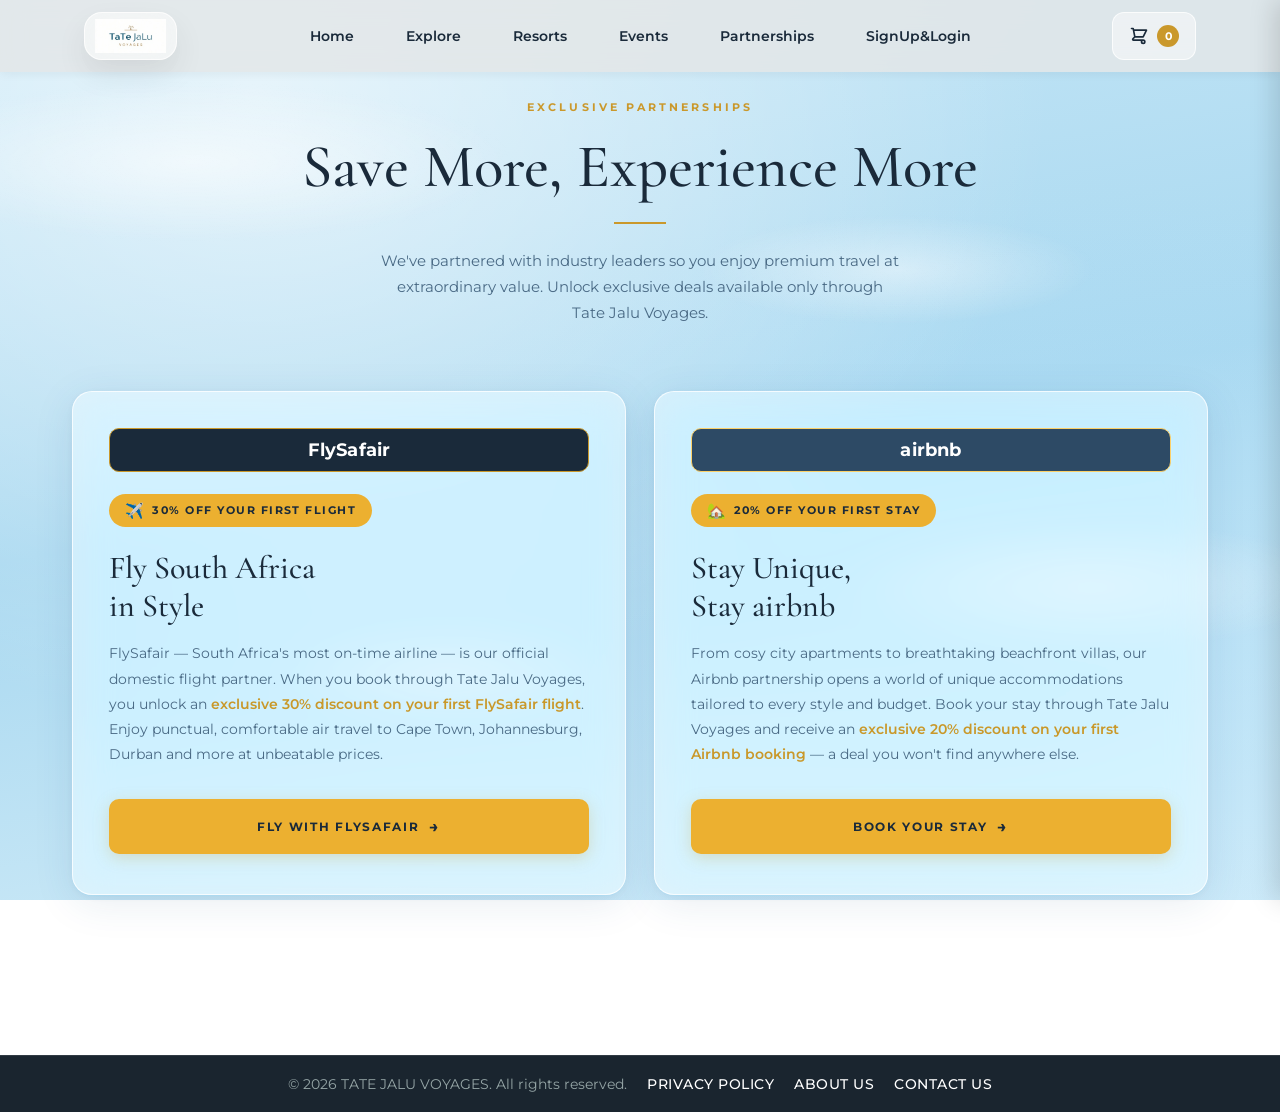
<file: FINALLY WEBSITE/TJ_ Partnerships.html>
<!DOCTYPE html>
<html lang="en">
<head>
  <meta charset="UTF-8" />
  <meta name="viewport" content="width=device-width, initial-scale=1.0"/>
  <title>Exclusive Partnerships – Tate Jalu Voyages</title>
  <link href="https://fonts.googleapis.com/css2?family=Cormorant+Garamond:wght@400;500;600&family=Montserrat:wght@400;600;700&display=swap" rel="stylesheet"/>
  <link rel="stylesheet" href="unified_style.css">
</head>
<body>
<nav class="main-nav" aria-label="Main navigation">
    <div class="nav-inner">
        <a href="index.html" class="brand-logo">
            <img src="images/logo.jpg" alt="Tate Jalu Voyages logo">
        </a>
        <a href="index.html">Home</a>
        <a href="ExplorePage.html">Explore</a>
        <a href="All Resorts.html">Resorts</a>
        <a href="All events.html">Events</a>
        <a href="TJ_ Partnerships.html">Partnerships</a>
        <a href="SignUP&Login.html">SignUp&Login</a>
        <a href="#" class="nav-cart" aria-label="Shopping cart">
            <svg aria-hidden="true" xmlns="http://www.w3.org/2000/svg" fill="none" viewBox="0 0 24 24" stroke="currentColor">
                <path stroke-linecap="round" stroke-linejoin="round" stroke-width="2" d="M3 3h2l.4 2M7 13h10l4-8H5.4M7 13L5.4 5M7 13l-2.293 2.293c-.63.63-.184 1.707.707 1.707H17m0 0a2 2 0 100 4 2 2 0 000-4z"/>
            </svg>
            <span class="totalQuantity">0</span>
        </a>
    </div>
</nav>
  <section>
    <!-- Header -->
    <div class="header">
      <p class="eyebrow">Exclusive Partnerships</p>
      <h1 class="headline">Save More, Experience More</h1>
      <div class="divider"></div>
      <p class="subtext">We've partnered with industry leaders so you enjoy premium travel at extraordinary value. Unlock exclusive deals available only through Tate Jalu Voyages.</p>
    </div>

    <!-- Cards -->
    <div class="cards">

      <!-- FlySafair -->
      <div class="card">
        <div class="logo-badge flysafair">FlySafair</div>
        <div class="pill"><span>✈️</span> 30% OFF YOUR FIRST FLIGHT</div>
        <h2 class="card-title">Fly South Africa<br>in Style</h2>
        <p class="card-body">
          FlySafair — South Africa's most on-time airline — is our official domestic flight partner. When you book through Tate Jalu Voyages, you unlock an <span class="highlight">exclusive 30% discount on your first FlySafair flight</span>. Enjoy punctual, comfortable air travel to Cape Town, Johannesburg, Durban and more at unbeatable prices.
        </p>
        <a class="cta-btn" href="https://www.flysafair.co.za" target="_blank" rel="noopener noreferrer">
          FLY WITH FLYSAFAIR <span class="arrow">→</span>
        </a>
      </div>

      <!-- Airbnb -->
      <div class="card">
        <div class="logo-badge airbnb">airbnb</div>
        <div class="pill"><span>🏡</span> 20% OFF YOUR FIRST STAY</div>
        <h2 class="card-title">Stay Unique,<br>Stay airbnb</h2>
        <p class="card-body">
          From cosy city apartments to breathtaking beachfront villas, our Airbnb partnership opens a world of unique accommodations tailored to every style and budget. Book your stay through Tate Jalu Voyages and receive an <span class="highlight">exclusive 20% discount on your first Airbnb booking</span> — a deal you won't find anywhere else.
        </p>
        <a class="cta-btn" href="https://www.airbnb.com" target="_blank" rel="noopener noreferrer">
          BOOK YOUR STAY <span class="arrow">→</span>
        </a>
      </div>

    </div>
  </section>

<!-- Hidden Persistent Interactive Checkout Sidebar Frame -->
<div class="cartTab">
    <h1>Shopping Cart</h1>
    <div class="listCart"></div>
    <div class="btn">
        <button class="close">CLOSE</button>
        <button class="checkOut">CHECK OUT</button>
    </div>
</div>

<script src="unified_script.js"></script>

<footer class="global-site-footer-wrap">
    <div class="footer-inner-content">
        <p class="footer-copyright-text">&copy; 2026 TATE JALU VOYAGES. All rights reserved.</p>
        <div class="footer-links-navigation">
            <br>
            <a href="PrivacyPolicy.html" class="footer-redirect-link">Privacy Policy</a>
            <a href="AboutUs.html" class="footer-redirect-link">About Us</a>
            <a href="ContactUs.html" class="footer-redirect-link">Contact Us</a>
        </div>
    </div>
</footer>

</body>
</html>
</file>
<file: FINALLY WEBSITE/unified_style.css>
@import url('https://fonts.googleapis.com/css2?family=Cormorant+Garamond:wght@400;500;600&family=Montserrat:wght@400;600;700&family=Poppins:wght@300;400;500;700&display=swap');

/* ── Design System & Variables ── */
:root {
  --sky-top:     #c9e8f7;
  --sky-mid:     #a8d8f0;
  --sky-bottom:  #d6eef9;
  --card-bg:     rgba(255, 255, 255, 0.45);
  --card-border: rgba(255, 255, 255, 0.75);
  --gold:        hsl(41, 65%, 48%);
  --gold-btn:    #ecb030;
  --gold-light:  #fcd068;
  --text-dark:   #1a2a3a;
  --text-mid:    #2d4a65;
  --text-muted:  #4a6a85;
  --highlight:   #c9982a;
  
  /* Additional variables from cart and details */
  --bg-dark:     #202224;
  --accent:      #E8BC0E;
}

/* ── Resets & Global Styles ── */
*, *::before, *::after {
  box-sizing: border-box;
  margin: 0;
  padding: 0;
}

body {
  min-height: 100vh;
  font-family: 'Montserrat', 'Poppins', sans-serif;
  color: var(--text-dark);
  background:
    radial-gradient(ellipse at 20% 10%, rgba(255,255,255,0.6) 0%, transparent 55%),
    radial-gradient(ellipse at 80% 80%, rgba(180,225,250,0.5) 0%, transparent 55%),
    linear-gradient(170deg, var(--sky-top) 0%, var(--sky-mid) 50%, var(--sky-bottom) 100%);
  background-attachment: fixed;
  padding-top: 60px; /* To prevent content from going under navigation bar */
  overflow-x: hidden;
}

/* Subtle cloud texture overlay */
body::before {
  content: '';
  position: fixed;
  inset: 0;
  background-image:
    radial-gradient(ellipse 320px 80px at 15% 18%, rgba(255,255,255,0.55) 0%, transparent 100%),
    radial-gradient(ellipse 200px 55px at 70% 30%, rgba(255,255,255,0.45) 0%, transparent 100%),
    radial-gradient(ellipse 260px 65px at 85% 65%, rgba(255,255,255,0.4) 0%, transparent 100%),
    radial-gradient(ellipse 180px 45px at 35% 75%, rgba(255,255,255,0.38) 0%, transparent 100%);
  pointer-events: none;
  z-index: 0;
}

a {
  text-decoration: none;
  color: inherit;
}

button {
  cursor: pointer;
  font-family: 'Montserrat', 'Poppins', sans-serif;
}

/* ── Container Layout ── */
.container {
  width: 1200px;
  max-width: 90vw;
  margin: 0 auto;
  text-align: center;
  padding: 20px 0 60px;
  position: relative;
  z-index: 1;
}

section {
  position: relative;
  z-index: 1;
  max-width: 1200px;
  margin: 0 auto;
  padding: 40px 32px 100px;
}

/* ── Fixed Main Navigation ── */
.main-nav {
  position: fixed;
  top: 0;
  left: 0;
  width: 100%;
  z-index: 200;
  background: rgba(227, 231, 232, 0.85);
  backdrop-filter: blur(12px);
  -webkit-backdrop-filter: blur(12px);
  padding: 12px 0;
  box-shadow: 0 2px 10px rgba(0,0,0,0.05);
}

.main-nav .nav-inner {
  width: 1200px;
  max-width: 90vw;
  margin: 0 auto;
  display: flex;
  justify-content: center;
  position: relative;
  gap: 20px;
  align-items: center;
  padding: 0 140px;
}

.main-nav .brand-logo {
  position: absolute;
  left: 20px;
  top: 50%;
  transform: translateY(-50%);
  display: inline-flex;
  align-items: center;
  justify-content: center;
  height: 44px;
  padding: 6px 10px;
  margin: 0;
  background: rgba(255, 255, 255, 0.55);
  border: 1px solid rgba(255, 255, 255, 0.75);
  border-radius: 18px;
  backdrop-filter: blur(18px);
  -webkit-backdrop-filter: blur(18px);
  box-shadow: 0 14px 30px rgba(0, 0, 0, 0.08);
  cursor: pointer;
  transition: transform 0.25s ease, background 0.25s ease, box-shadow 0.25s ease;
}

.main-nav .brand-logo:hover {
  transform: translateY(-50%) scale(1.02);
  background: rgba(255, 255, 255, 0.72);
  box-shadow: 0 16px 32px rgba(0, 0, 0, 0.1);
}

.main-nav .brand-logo img {
  display: block;
  height: 100%;
  width: auto;
  max-width: 140px;
  object-fit: contain;
}

.main-nav a {
  padding: 10px 16px;
  border-radius: 12px;
  background: transparent;
  color: var(--text-dark);
  font-weight: 600;
  font-size: 14px;
  transition: background 0.25s, color 0.25s;
  min-height: 48px; /* Mobile-friendly tap profile */
  display: inline-flex;
  align-items: center;
}

.main-nav a:hover {
  background: rgba(255, 255, 255, 0.4);
  color: var(--highlight);
}

/* Nav Cart Button and Badge */
.main-nav .nav-cart {
  position: absolute;
  right: 20px;
  top: 50%;
  transform: translateY(-50%);
  display: inline-flex;
  align-items: center;
  justify-content: center;
  gap: 8px;
  padding: 8px 16px;
  border-radius: 12px;
  cursor: pointer;
  transition: background 0.25s, color 0.25s;
  background: var(--card-bg);
  border: 1px solid var(--card-border);
  min-height: 48px;
}

.main-nav .nav-cart:hover {
  background: var(--gold-btn);
  color: var(--text-dark);
}

.main-nav .nav-cart svg {
  width: 20px;
  height: 20px;
  stroke: var(--text-dark);
  fill: none;
  transition: stroke 0.25s;
}

.main-nav .nav-cart .totalQuantity {
  display: flex;
  width: 22px;
  height: 22px;
  background-color: var(--gold);
  justify-content: center;
  align-items: center;
  color: #fff;
  border-radius: 50%;
  font-size: 11px;
  font-weight: bold;
}

@media screen and (max-width: 768px) {
  .main-nav .nav-inner {
    gap: 8px;
    flex-wrap: wrap;
    justify-content: flex-start;
    padding: 0 120px 0 140px;
  }
  .main-nav .brand-logo {
    left: 16px;
  }
}

/* ── Cart Drawer Sidebar ── */
.cartTab {
  width: 400px;
  background-color: var(--bg-dark);
  color: #eee;
  position: fixed;
  top: 0;
  right: -400px;
  bottom: 0;
  display: grid;
  grid-template-rows: 70px 1fr 70px;
  transition: right 0.5s ease;
  z-index: 300;
  box-shadow: -5px 0 25px rgba(0,0,0,0.15);
}

body.activeTabCart .cartTab {
  right: 0;
}

body.activeTabCart .container {
  transform: translateX(-100px);
}

.cartTab h1 {
  padding: 20px;
  margin: 0;
  font-weight: 400;
  font-family: 'Cormorant Garamond', serif;
  font-size: 28px;
  border-bottom: 1px solid #333;
}

.cartTab .btn {
  display: grid;
  grid-template-columns: repeat(2, 1fr);
}

.cartTab .btn button {
  border: none;
  font-weight: 700;
  font-size: 14px;
  text-transform: uppercase;
  letter-spacing: 0.1em;
  cursor: pointer;
  transition: background 0.25s;
  min-height: 48px;
}

.cartTab .btn .close {
  background-color: #e0e0e0;
  color: var(--bg-dark);
}

.cartTab .btn .close:hover {
  background-color: #ffffff;
}

.cartTab .btn .checkOut {
  background-color: var(--accent);
  color: var(--bg-dark);
}

.cartTab .btn .checkOut:hover {
  background-color: var(--gold-light);
}

.cartTab .listCart {
  overflow-y: auto;
}

.cartTab .listCart::-webkit-scrollbar {
  width: 6px;
}

.cartTab .listCart::-webkit-scrollbar-track {
  background: #2e3135;
}

.cartTab .listCart::-webkit-scrollbar-thumb {
  background: #555;
  border-radius: 3px;
}

.cartTab .listCart .item {
  display: grid;
  grid-template-columns: 70px 1fr 50px 80px;
  gap: 12px;
  text-align: center;
  align-items: center;
  padding: 15px 20px;
  border-bottom: 1px solid #2e3135;
}

.cartTab .listCart .item:nth-child(even) {
  background-color: #26282a;
}

.cartTab .listCart .item img {
  width: 100%;
  border-radius: 8px;
  object-fit: cover;
  aspect-ratio: 1/1;
}

.cartTab .listCart .item .name {
  text-align: left;
  font-size: 13px;
  font-weight: 500;
  line-height: 1.4;
}

.cartTab .listCart .item .totalPrice {
  font-weight: 700;
  color: var(--accent);
  font-size: 14px;
}

.cartTab .listCart .quantity {
  display: flex;
  justify-content: center;
  align-items: center;
  gap: 6px;
}

.cartTab .listCart .quantity span {
  display: inline-flex;
  width: 26px;
  height: 26px;
  background-color: #fff;
  color: var(--bg-dark);
  border-radius: 50%;
  align-items: center;
  justify-content: center;
  cursor: pointer;
  font-weight: bold;
  font-size: 14px;
  transition: background 0.2s, color 0.2s;
}

.cartTab .listCart .quantity span:hover:not(:nth-child(2)) {
  background-color: var(--accent);
  color: var(--bg-dark);
}

.cartTab .listCart .quantity span:nth-child(2) {
  background-color: transparent;
  color: #fff;
  cursor: default;
}

@media screen and (max-width: 600px) {
  .cartTab {
    width: 100%;
    right: -100%;
  }
}

/* ── Typography & Headers ── */
.header {
  text-align: center;
  margin-bottom: 64px;
}

.eyebrow {
  font-family: 'Montserrat', sans-serif;
  font-size: 11px;
  font-weight: 700;
  letter-spacing: 0.28em;
  color: var(--gold);
  text-transform: uppercase;
  margin-bottom: 18px;
}

.headline {
  font-family: 'Cormorant Garamond', serif;
  font-size: clamp(2.4rem, 5vw, 3.8rem);
  font-weight: 500;
  color: var(--text-dark);
  line-height: 1.15;
  margin-bottom: 20px;
}

.divider {
  width: 52px;
  height: 2px;
  background: var(--gold);
  margin: 0 auto 24px;
}

.subtext {
  font-size: 15px;
  color: var(--text-muted);
  line-height: 1.75;
  max-width: 520px;
  margin: 0 auto;
}

/* ── Cards & Grid ── */
.cards {
  display: grid;
  grid-template-columns: repeat(auto-fit, minmax(340px, 1fr));
  gap: 28px;
}

.card {
  background: var(--card-bg);
  border: 1px solid var(--card-border);
  border-radius: 20px;
  padding: 36px 36px 40px;
  backdrop-filter: blur(18px) saturate(160%);
  -webkit-backdrop-filter: blur(18px) saturate(160%);
  box-shadow: 0 8px 40px rgba(30,80,130,0.10), 0 2px 8px rgba(30,80,130,0.06);
  transition: transform 0.3s ease, box-shadow 0.3s ease;
  position: relative;
  display: flex;
  flex-direction: column;
}

.card:hover {
  transform: translateY(-6px);
  box-shadow: 0 18px 56px rgba(30,80,130,0.16), 0 4px 16px rgba(30,80,130,0.10);
}

/* Partner Badge treatment (no pinks) */
.logo-badge {
  display: inline-flex;
  align-items: center;
  justify-content: center;
  border-radius: 10px;
  padding: 10px 20px;
  font-size: 18px;
  font-weight: 700;
  color: #fff;
  margin-bottom: 22px;
  letter-spacing: 0.01em;
}
/* Substituted pink for premium dark-slate/gold accents */
.logo-badge.flysafair { background: var(--text-dark); border: 1px solid var(--gold); }
.logo-badge.airbnb    { background: var(--text-mid); border: 1px solid var(--gold-light); }

/* Discount Pill */
.pill {
  display: inline-flex;
  align-items: center;
  gap: 7px;
  background: var(--gold-btn);
  color: var(--text-dark);
  font-size: 10.5px;
  font-weight: 700;
  letter-spacing: 0.14em;
  text-transform: uppercase;
  border-radius: 50px;
  padding: 7px 16px;
  margin-bottom: 22px;
  width: fit-content;
}
.pill span { font-size: 15px; }

/* Card heading */
.card-title {
  font-family: 'Cormorant Garamond', serif;
  font-size: 2rem;
  font-weight: 500;
  color: var(--text-dark);
  line-height: 1.2;
  margin-bottom: 16px;
}

/* Card body */
.card-body {
  font-size: 14px;
  color: var(--text-muted);
  line-height: 1.8;
  margin-bottom: 32px;
}
.card-body a, .card-body .highlight {
  color: var(--highlight);
  font-weight: 600;
  text-decoration: none;
}

/* CTA button styling */
.cta-btn {
  display: inline-flex;
  align-items: center;
  justify-content: center;
  gap: 10px;
  background: var(--gold-btn);
  color: var(--text-dark);
  font-family: 'Montserrat', sans-serif;
  font-size: 12px;
  font-weight: 700;
  letter-spacing: 0.14em;
  text-transform: uppercase;
  text-decoration: none;
  border: none;
  border-radius: 10px;
  padding: 18px 32px;
  cursor: pointer;
  transition: background 0.25s ease, transform 0.2s ease, box-shadow 0.25s ease;
  box-shadow: 0 4px 16px rgba(201,152,42,0.25);
  margin-top: auto;
  min-height: 48px;
}
.cta-btn:hover {
  background: var(--gold-light);
  transform: translateY(-2px);
  box-shadow: 0 8px 24px rgba(201,152,42,0.35);
}
.cta-btn:active { transform: translateY(0); }
.arrow { font-size: 16px; }

/* ── Hero / Filter Sections (All Resorts & Explore page) ── */
.hero {
  text-align: center;
  padding: 40px 24px 20px;
  z-index: 1;
  position: relative;
}
.hero h1 {
  font-family: 'Cormorant Garamond', serif;
  font-size: clamp(3rem, 7vw, 5.5rem);
  font-weight: 700;
  line-height: 1;
  color: var(--text-dark);
  margin-bottom: 12px;
}
.hero p {
  font-size: 16px;
  color: var(--text-muted);
  max-width: 700px;
  margin: 15px auto 0;
  line-height: 1.7;
}

.filters {
  display: flex;
  align-items: center;
  justify-content: center;
  gap: 10px;
  padding: 20px 40px;
  overflow-x: auto;
  scrollbar-width: none;
  border-bottom: 1px solid rgba(255,255,255,0.3);
  z-index: 1;
  position: relative;
}
.filters::-webkit-scrollbar { display: none; }

.f-btn {
  display: inline-flex;
  align-items: center;
  gap: 8px;
  padding: 10px 20px;
  border-radius: 30px;
  border: 1px solid var(--card-border);
  background: var(--card-bg);
  font-size: 13px;
  font-weight: 600;
  cursor: pointer;
  white-space: nowrap;
  transition: all .25s;
  color: var(--text-dark);
  min-height: 44px;
}
.f-btn svg {
  width: 16px;
  height: 16px;
  stroke: currentColor;
  stroke-width: 2;
  fill: none;
}
.f-btn:hover {
  border-color: var(--gold);
  background: rgba(255, 255, 255, 0.7);
}
.f-btn.active {
  background: var(--text-dark);
  color: #fff;
  border-color: var(--text-dark);
}

/* ── Grid Layout (Resorts) ── */
.grid-wrap {
  padding: 28px 40px 48px;
  max-width: 1400px;
  margin: 0 auto;
  position: relative;
  z-index: 1;
}
.cards-grid {
  display: grid;
  grid-template-columns: repeat(auto-fill, minmax(280px, 1fr));
  gap: 28px;
}

/* Resort/Event Card specific layout details */
.card-img-wrap {
  position: relative;
  aspect-ratio: 1/1;
  overflow: hidden;
  border-radius: 12px;
  background: #ebebeb;
}
.card-img-wrap img {
  width: 100%;
  height: 100%;
  object-fit: cover;
  transition: transform .4s ease;
  display: block;
}
.card:hover .card-img-wrap img {
  transform: scale(1.06);
}

.heart-btn {
  position: absolute;
  top: 12px;
  right: 12px;
  z-index: 3;
  background: none;
  border: none;
  cursor: pointer;
  padding: 3px;
  line-height: 0;
  transition: transform .2s;
  min-height: 44px;
  min-width: 44px;
  display: flex;
  align-items: center;
  justify-content: center;
}
.heart-btn:hover { transform: scale(1.15); }
.heart-btn svg {
  width: 26px;
  height: 26px;
  stroke: #fff;
  stroke-width: 2;
  fill: rgba(0,0,0,.3);
  filter: drop-shadow(0 1px 2px rgba(0,0,0,.25));
  transition: all .25s;
}
/* Replaced pink fill (#FF385C) with Gold */
.heart-btn.liked svg {
  fill: var(--gold-btn);
  stroke: var(--gold-btn);
}

.guest-badge {
  position: absolute;
  top: 12px;
  left: 12px;
  z-index: 3;
  background: rgba(255,255,255,.95);
  color: var(--text-dark);
  font-size: 11.5px;
  font-weight: 600;
  padding: 5px 12px;
  border-radius: 20px;
  display: inline-flex;
  align-items: center;
  gap: 5px;
  backdrop-filter: blur(4px);
}

.dots-row {
  position: absolute;
  bottom: 10px;
  left: 0;
  right: 0;
  display: flex;
  justify-content: center;
  gap: 4px;
  z-index: 2;
}
.dot {
  width: 8px;
  height: 8px;
  border-radius: 50%;
  background: rgba(255,255,255,.55);
  transition: all .2s;
  cursor: pointer;
}
.dot.active {
  background: #fff;
  transform: scale(1.25);
}

.rating-box {
  display: flex;
  align-items: center;
  gap: 3px;
}
.rating-box svg {
  width: 12px;
  height: 12px;
  fill: var(--gold);
}
.rating-num { font-weight: 600; font-size: 13px; }
.rating-ct { font-size: 12px; color: var(--text-muted); }

.card-row1 {
  display: flex;
  justify-content: space-between;
  align-items: flex-start;
  gap: 6px;
  margin-bottom: 8px;
}
.card-type {
  font-size: 12px;
  font-weight: 700;
  text-transform: uppercase;
  letter-spacing: 0.05em;
  color: var(--text-muted);
}
.card-name {
  font-size: 18px;
  font-weight: 600;
  color: var(--text-dark);
  margin-bottom: 4px;
  font-family: 'Cormorant Garamond', serif;
}
.card-detail {
  font-size: 13px;
  color: var(--text-muted);
  margin-bottom: 10px;
}
.card-price {
  font-size: 13px;
  color: var(--text-dark);
}
.card-price strong {
  font-size: 16px;
  color: var(--highlight);
}

/* ── Destination Bubble (Explore Page) ── */
.destination-container {
  margin-bottom: 80px;
  max-width: 800px;
  width: 100%;
  display: flex;
  flex-direction: column;
  align-items: center;
}
.destination-container h1 {
  font-family: 'Cormorant Garamond', serif;
  font-size: 40px;
  margin-bottom: 15px;
}
.destination-img {
  width: 100%;
  height: 280px;
  object-fit: cover;
  border-radius: 16px;
  margin-bottom: 20px;
  display: block;
}
.glass-bubble {
  background: rgba(255, 255, 255, 0.35);
  backdrop-filter: blur(16px);
  -webkit-backdrop-filter: blur(16px);
  border-radius: 24px;
  padding: 30px 40px;
  width: 100%;
  max-width: 600px;
  border: 1px solid var(--card-border);
  box-shadow: 0 20px 40px rgba(30,80,130,0.12);
  transition: transform 0.3s ease, box-shadow 0.3s ease;
  text-align: left;
}
.glass-bubble:hover {
  transform: translateY(-4px);
  box-shadow: 0 25px 50px rgba(30,80,130,0.18);
}
.glass-bubble p {
  font-size: 14px;
  line-height: 1.7;
  color: var(--text-dark);
}
.city-link {
  color: var(--text-dark);
  transition: color 0.2s;
}
.city-link:hover {
  color: var(--highlight);
  text-decoration: underline;
}

/* ── Events Grid Layout (All events & Detail views) ── */
.listProduct {
  display: grid;
  grid-template-columns: repeat(auto-fill, minmax(250px, 1fr));
  gap: 20px;
  margin-top: 40px;
  text-align: left;
}
.listProduct .item {
  display: flex;
  flex-direction: column;
  background-color: var(--card-bg);
  border: 1px solid var(--card-border);
  padding: 20px;
  border-radius: 20px;
  box-shadow: 0 8px 30px rgba(30,80,130,0.08);
  transition: transform 0.3s, box-shadow 0.3s;
}
.listProduct .item:hover {
  transform: translateY(-4px);
  box-shadow: 0 15px 40px rgba(30,80,130,0.15);
}
.listProduct .item img {
  width: 100%;
  aspect-ratio: 1/1;
  object-fit: cover;
  border-radius: 12px;
  transition: transform 0.3s;
  cursor: pointer;
}
.listProduct .item img:hover {
  transform: scale(1.03);
}
.listProduct .item h2 {
  font-family: 'Cormorant Garamond', serif;
  font-weight: 600;
  font-size: 20px;
  margin: 15px 0 5px;
  color: var(--text-dark);
}
.listProduct .item .location {
  color: var(--text-muted);
  font-size: 12px;
  margin-bottom: 12px;
}
.listProduct .item .city {
  color: var(--highlight);
  font-size: 11px;
  font-weight: 700;
  text-transform: uppercase;
  letter-spacing: 0.05em;
  margin-bottom: 5px;
}
.listProduct .item .price {
  font-weight: 700;
  font-size: 15px;
  color: var(--text-dark);
  margin-top: auto;
  margin-bottom: 15px;
}
.listProduct .item .addCart, .detail .content .buttons .addCart {
  background-color: var(--text-dark);
  color: #fff;
  border: none;
  padding: 12px 20px;
  border-radius: 10px;
  font-size: 12px;
  font-weight: 700;
  letter-spacing: 0.05em;
  text-transform: uppercase;
  transition: background 0.2s, transform 0.2s;
  min-height: 48px;
  display: inline-flex;
  align-items: center;
  justify-content: center;
  width: 100%;
}
.listProduct .item .addCart:hover, .detail .content .buttons .addCart:hover {
  background-color: var(--highlight);
}
.citySubtitle {
  grid-column: 1 / -1;
  text-align: center;
  font-family: 'Cormorant Garamond', serif;
  font-size: 32px;
  font-weight: 700;
  margin: 40px 0 10px;
  color: var(--text-dark);
  border-bottom: 1px solid rgba(0,0,0,0.08);
  padding-bottom: 8px;
}

/* ── Product/Event Details Showcase View ── */
.detail {
  display: grid;
  grid-template-columns: repeat(2, 1fr);
  gap: 50px;
  text-align: left;
  margin-top: 40px;
  align-items: center;
  background: var(--card-bg);
  border: 1px solid var(--card-border);
  padding: 40px;
  border-radius: 24px;
  backdrop-filter: blur(18px);
  -webkit-backdrop-filter: blur(18px);
  box-shadow: 0 20px 50px rgba(30,80,130,0.1);
}
.detail .image img {
  width: 100%;
  border-radius: 16px;
  box-shadow: 0 10px 30px rgba(0,0,0,0.1);
}
.detail .content h1 {
  font-family: 'Cormorant Garamond', serif;
  font-size: 42px;
  line-height: 1.15;
  margin-bottom: 10px;
  color: var(--text-dark);
}
.detail .content .city {
  color: var(--highlight);
  font-size: 13px;
  font-weight: 700;
  text-transform: uppercase;
  letter-spacing: 0.1em;
  margin-bottom: 5px;
}
.detail .content .location {
  color: var(--text-muted);
  font-size: 14px;
  margin-bottom: 20px;
}
.detail .content .price {
  font-size: 28px;
  font-weight: 700;
  color: var(--text-dark);
  margin-bottom: 20px;
}
.detail .content .description {
  font-size: 15px;
  line-height: 1.7;
  color: var(--text-muted);
  margin-bottom: 30px;
}
.detail .content .buttons {
  display: flex;
  gap: 15px;
}
.detail .content .buttons button {
  background-color: rgba(255,255,255,0.7);
  border: 1px solid var(--card-border);
  padding: 12px 25px;
  border-radius: 10px;
  font-size: 13px;
  font-weight: 700;
  text-transform: uppercase;
  letter-spacing: 0.05em;
  transition: all 0.2s;
  min-height: 48px;
}
.detail .content .buttons button:first-child:hover {
  background-color: var(--gold-btn);
  color: var(--text-dark);
}
.detail .content .buttons .addCart {
  width: auto;
}
.sectionTitle {
  text-align: left;
  font-family: 'Cormorant Garamond', serif;
  font-size: 32px;
  margin: 60px 0 20px;
  color: var(--text-dark);
}
.page-subtitle {
  font-size: 15px;
  color: var(--text-muted);
  margin: 10px auto 30px;
  line-height: 1.6;
  max-width: 600px;
  text-align: center;
}

/* ── Location Section Header (Resorts) ── */
.location-section {
  grid-column: 1 / -1;
  margin-top: 40px;
}
.location-title {
  font-family: 'Cormorant Garamond', serif;
  font-size: 36px;
  font-weight: 700;
  color: var(--text-dark);
  margin-bottom: 12px;
  border-bottom: 1px solid rgba(0,0,0,0.06);
  padding-bottom: 8px;
}

/* ── Account Forms (SignUP & Login) ── */
.main-container {
  max-width: 480px;
  margin: 60px auto;
  padding: 40px;
  background: var(--card-bg);
  border: 1px solid var(--card-border);
  border-radius: 20px;
  backdrop-filter: blur(18px);
  -webkit-backdrop-filter: blur(18px);
  box-shadow: 0 15px 40px rgba(30,80,130,0.1);
  position: relative;
  z-index: 1;
}
.account-title {
  text-align: center;
  font-family: 'Cormorant Garamond', serif;
  font-size: 32px;
  margin-bottom: 24px;
  color: var(--text-dark);
}
.account-close {
  position: absolute;
  top: 18px;
  right: 18px;
  width: 34px;
  height: 34px;
  border: none;
  background: rgba(255, 255, 255, 0.85);
  border-radius: 50%;
  color: var(--text-dark);
  font-size: 18px;
  line-height: 1;
  display: grid;
  place-items: center;
  cursor: pointer;
  transition: transform 0.2s ease, background 0.2s ease;
  box-shadow: 0 4px 12px rgba(0, 0, 0, 0.12);
}
.account-close:hover {
  transform: scale(1.05);
  background: rgba(255, 255, 255, 1);
}
.account-close:focus {
  outline: none;
  box-shadow: 0 0 0 2px rgba(236, 176, 48, 0.4);
}
#homeLink {
  font-family: 'Cormorant Garamond', serif;
  font-size: clamp(3rem, 7vw, 5.5rem);
  font-weight: 700;
  line-height: 1;
  color: var(--text-dark);
  display: inline-block;
}
.form-row {
  margin-bottom: 20px;
  text-align: left;
}
.form-row label {
  display: block;
  font-size: 12px;
  font-weight: 700;
  text-transform: uppercase;
  letter-spacing: 0.05em;
  margin-bottom: 8px;
  color: var(--text-mid);
}
.password-wrapper {
  position: relative;
  display: flex;
  align-items: center;
}
.form-row input[type="text"], .form-row input[type="password"] {
  width: 100%;
  padding: 14px;
  padding-right: 45px;
  border-radius: 10px;
  border: 1px solid var(--card-border);
  background: rgba(255, 255, 255, 0.5);
  font-size: 15px;
  color: var(--text-dark);
  transition: all 0.25s;
  min-height: 48px;
}
.pwd-toggle {
  position: absolute;
  right: 12px;
  top: 50%;
  transform: translateY(-50%);
  background: none;
  border: none;
  cursor: pointer;
  padding: 6px;
  display: flex;
  align-items: center;
  justify-content: center;
  color: var(--text-muted);
  transition: color 0.2s ease;
}
.pwd-toggle:hover {
  color: var(--text-dark);
}
.pwd-toggle.revealed {
  color: var(--gold);
}
.pwd-toggle .eye-icon {
  width: 20px;
  height: 20px;
}
.form-row input[type="text"]:focus, .form-row input[type="password"]:focus {
  outline: none;
  border-color: var(--gold);
  background: #fff;
  box-shadow: 0 0 12px rgba(236,176,48,0.2);
}
.button-row {
  display: flex;
  gap: 15px;
  justify-content: center;
  margin-top: 28px;
}
.button-row button {
  min-height: 48px;
  padding: 12px 24px;
  border-radius: 10px;
  font-weight: 700;
  font-size: 13px;
  text-transform: uppercase;
  letter-spacing: 0.05em;
  transition: all 0.25s;
}
.button-row button.primary {
  background: var(--text-dark);
  color: #fff;
  border: none;
  width: 100%;
}
.button-row button.primary:hover {
  background: var(--highlight);
}
.button-row button.secondary {
  background: transparent;
  color: var(--text-dark);
  border: 1px solid var(--text-dark);
  width: 100%;
}
.button-row button.secondary:hover {
  background: rgba(255,255,255,0.4);
}

/* ── Welcome Screen (Home External Layout) ── */
.sky-container {
  width: 100%;
  height: 100vh;
  position: relative;
  display: flex;
  justify-content: center;
  align-items: center;
  overflow: hidden;
  margin-top: -60px; /* offset the body padding-top */
}

.header-container {
  position: absolute;
  top: 15%;
  left: 50%;
  transform: translateX(-50%);
  text-align: center;
  width: 90%;
  z-index: 5;
  transition: all 0.5s ease;
}

.welcome-heading {
  font-family: 'Cormorant Garamond', serif;
  font-size: clamp(2.2rem, 6vw, 4rem);
  color: var(--text-dark);
  text-transform: uppercase;
  letter-spacing: 3px;
  margin-bottom: 12px;
}

.welcome-subtitle {
  font-family: 'Montserrat', sans-serif;
  font-size: 14px;
  font-weight: 700;
  color: var(--gold);
  letter-spacing: 4px;
  text-transform: uppercase;
}

.airplane-wrapper {
  position: absolute;
  bottom: 50px;
  left: 0;
  transform: translateX(-200px) translateY(0) rotate(0deg);
  pointer-events: none;
  z-index: 2;
}

.airplane-wrapper.takeoff-active {
  animation: takeoff 6s cubic-bezier(0.25, 1, 0.5, 1) forwards;
}

.airplane-wrapper img {
  width: 200px;
  height: auto;
}

.explore-btn {
  padding: 18px 40px;
  font-size: 16px;
  font-weight: 700;
  text-transform: uppercase;
  letter-spacing: 0.1em;
  color: white;
  background-color: var(--text-dark);
  border: none;
  border-radius: 30px;
  cursor: pointer;
  box-shadow: 0 10px 25px rgba(0,0,0,0.12);
  transition: all 0.3s ease;
  z-index: 10;
  min-height: 48px;
}

/* Substituted pink hover (#ff6b81) with Gold */
.explore-btn:hover {
  background-color: var(--gold-btn);
  color: var(--text-dark);
  transform: translateY(-2px);
  box-shadow: 0 15px 30px rgba(236,176,48,0.3);
}

.fade-out-hidden {
  opacity: 0;
  visibility: hidden;
  pointer-events: none;
}

@keyframes takeoff {
  0% {
    transform: translateX(-200px) translateY(0) rotate(0deg);
  }
  25% {
    transform: translateX(15vw) translateY(0) rotate(-2deg);
  }
  45% {
    transform: translateX(40vw) translateY(-15vh) rotate(-12deg);
  }
  80% {
    transform: translateX(85vw) translateY(-60vh) rotate(-18deg);
  }
  100% {
    transform: translateX(110vw) translateY(-105vh) rotate(-18deg);
  }
}

/* ── Footers ── */
footer {
  border-top: 1px solid rgba(255,255,255,0.3);
  padding: 30px 40px;
  display: flex;
  flex-wrap: wrap;
  justify-content: space-between;
  align-items: center;
  gap: 15px;
  font-size: 13px;
  color: var(--text-muted);
  position: relative;
  z-index: 1;
  margin-top: 60px;
}
footer a {
  color: var(--text-muted);
  transition: color 0.2s;
}
footer a:hover {
  color: var(--highlight);
  text-decoration: underline;
}

/* ── Responsive adjustments ── */
@media (max-width: 992px) {
  .detail { grid-template-columns: 1fr; gap: 30px; padding: 30px; }
  .detail .content h1 { font-size: 32px; }
}

@media (max-width: 768px) {
  section { padding: 40px 16px 60px; }
  .grid-wrap { padding: 20px 16px 40px; }
  .filters { padding: 15px 16px; }
  .hero h1 { font-size: 42px; }
}

/* ── Privacy Policy Page ── */
.policy-container {
  max-width: 800px;
  margin: 60px auto;
  padding: 40px;
  background: var(--card-bg);
  backdrop-filter: blur(16px);
  -webkit-backdrop-filter: blur(16px);
  border-radius: 20px;
  box-shadow: 0 15px 35px rgba(30,80,130,0.12);
  border: 1px solid var(--card-border);
  position: relative;
  z-index: 1;
}
.policy-header {
  text-align: center;
  margin-bottom: 30px;
  border-bottom: 2px solid rgba(236,176,48,0.2);
  padding-bottom: 20px;
}
.policy-header h1 {
  font-family: 'Cormorant Garamond', serif;
  font-size: 40px;
  color: var(--text-dark);
  text-transform: uppercase;
  letter-spacing: 1px;
  margin-bottom: 5px;
}
.last-updated {
  font-size: 0.9rem;
  color: var(--text-muted);
  font-style: italic;
}
.policy-section {
  margin-bottom: 25px;
  text-align: left;
}
.policy-section h2 {
  font-family: 'Cormorant Garamond', serif;
  font-size: 24px;
  color: var(--highlight);
  margin-bottom: 12px;
  text-transform: uppercase;
}
.policy-section p, .policy-section li {
  font-size: 14px;
  line-height: 1.7;
  color: var(--text-mid);
}
.policy-section ul {
  margin-left: 20px;
  margin-bottom: 10px;
}
.policy-footer {
  margin-top: 40px;
  padding-top: 20px;
  border-top: 1px solid rgba(0, 0, 0, 0.05);
  display: flex;
  justify-content: center;
}
.back-btn {
  padding: 14px 32px;
  font-weight: 700;
  font-size: 14px;
  color: white;
  background-color: var(--text-dark);
  border-radius: 30px; 
  transition: all 0.3s ease;
  min-height: 48px;
  display: inline-flex;
  align-items: center;
  justify-content: center;
}
.back-btn:hover {
  background-color: var(--gold-btn);
  color: var(--text-dark);
  transform: translateY(-2px);
  box-shadow: 0 10px 20px rgba(236,176,48,0.3);
}

/* --- UNIVERSAL MERGABLE SITE FOOTER --- */
.global-site-footer-wrap {
    width: 100%;
    background-color: #1a252f; /* Deep neutral slate that adapts well to dark/light templates */
    padding: 20px 0;
    box-sizing: border-box;
    border-top: 1px solid rgba(255, 255, 255, 0.1);
}

.global-site-footer-wrap .footer-inner-content {
    max-width: 1200px;
    margin: 0 auto;
    padding: 0 20px;
    display: flex;
    flex-direction: row;
    justify-content: space-between;
    align-items: center;
    box-sizing: border-box;
}

.global-site-footer-wrap .footer-copyright-text {
    font-family: 'Montserrat', sans-serif;
    font-size: 0.85rem;
    color: #95a5a6;
    margin: 0;
}

.global-site-footer-wrap .footer-links-navigation {
    display: flex;
    gap: 20px;
}

.global-site-footer-wrap .footer-redirect-link {
    font-family: 'Montserrat', sans-serif;
    font-size: 0.85rem;
    color: #ffffff;
    text-decoration: none;
    font-weight: 500;
    text-transform: uppercase;
    letter-spacing: 0.5px;
    transition: color 0.2s ease, transform 0.2s ease;
}

/* Subtle interactives for premium user feel */
.global-site-footer-wrap .footer-redirect-link:hover {
    color: var(--gold-btn); /* Coral pink to remain consistent with your themes */
    transform: translateY(-1px);
}

/* Responsive adjustment for small/mobile viewports */
@media (max-width: 768px) {
    .global-site-footer-wrap .footer-inner-content {
        flex-direction: column-reverse;
        gap: 15px;
        text-align: center;
    }
   
    .global-site-footer-wrap .footer-links-navigation {
        flex-direction: column;
        gap: 10px;
    }
}
</file>
